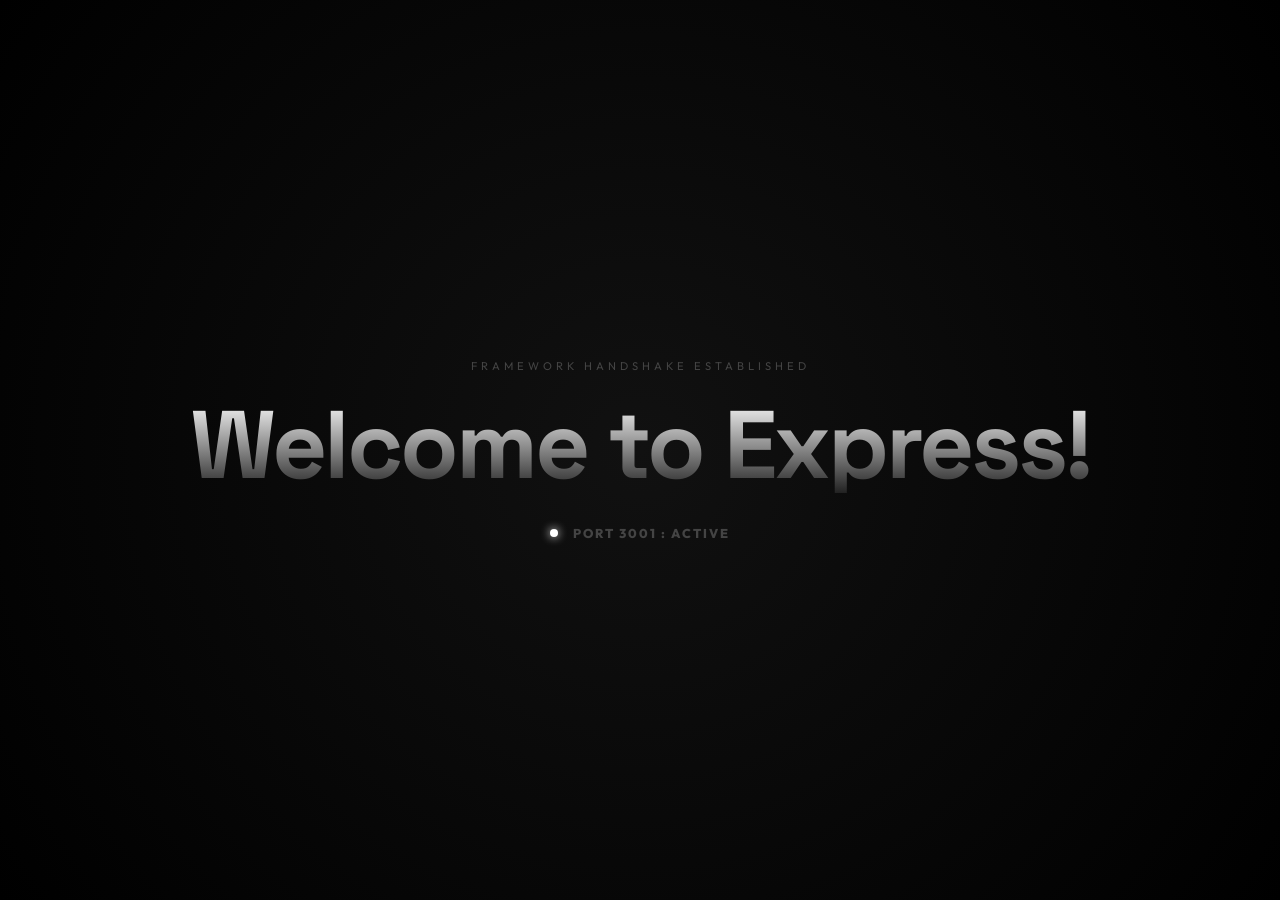
<file: ASSIGNMENT/ Express Assignment/2. Basic Server/public/index.html>
<!DOCTYPE html>
<html lang="en">
<head>
    <meta charset="UTF-8">
    <meta name="viewport" content="width=device-width, initial-scale=1.0">
    <title>Base Layer | Task 2</title>
    <link rel="preconnect" href="https://fonts.googleapis.com">
    <link rel="preconnect" href="https://fonts.gstatic.com" crossorigin>
    <link href="https://fonts.googleapis.com/css2?family=Space+Grotesk:wght@300;700&family=Outfit:wght@400;800&display=swap" rel="stylesheet">
    <style>
        :root {
            --bg: #000;
            --accent: #fff;
            --sub: #444;
        }
        * { margin: 0; padding: 0; box-sizing: border-box; }
        body {
            background-color: var(--bg);
            color: var(--accent);
            font-family: 'Outfit', sans-serif;
            display: flex;
            justify-content: center;
            align-items: center;
            height: 100vh;
            overflow: hidden;
        }
        .canvas {
            position: absolute;
            top: 0; left: 0; width: 100%; height: 100%;
            background: radial-gradient(circle at 50% 50%, #111 0%, #000 100%);
            z-index: -1;
        }
        .content { text-align: center; }
        .badge {
            font-size: 0.7rem;
            letter-spacing: 4px;
            text-transform: uppercase;
            color: var(--sub);
            margin-bottom: 1.5rem;
            animation: fadeIn 2s ease;
        }
        h1 {
            font-family: 'Space Grotesk', sans-serif;
            font-size: 6rem;
            font-weight: 700;
            letter-spacing: -3px;
            line-height: 1;
            margin-bottom: 2rem;
            background: linear-gradient(180deg, #fff 0%, #222 100%);
            -webkit-background-clip: text;
            -webkit-text-fill-color: transparent;
            animation: reveal 1.2s cubic-bezier(0.77, 0, 0.175, 1);
        }
        .status {
            display: flex;
            align-items: center;
            justify-content: center;
            gap: 15px;
            font-size: 0.8rem;
            color: var(--sub);
            letter-spacing: 2px;
            font-weight: 800;
        }
        .dot {
            width: 8px;
            height: 8px;
            background: #fff;
            border-radius: 50%;
            box-shadow: 0 0 10px #fff;
            animation: pulse 2s infinite;
        }
        @keyframes reveal {
            from { opacity: 0; transform: translateY(50px) scale(0.95); }
            to { opacity: 1; transform: translateY(0) scale(1); }
        }
        @keyframes fadeIn { from { opacity: 0; } to { opacity: 1; } }
        @keyframes pulse { 0% { opacity: 0.3; } 50% { opacity: 1; } 100% { opacity: 0.3; } }
    </style>
</head>
<body>
    <div class="canvas"></div>
    <div class="content">
        <div class="badge">Framework Handshake Established</div>
        <h1>Welcome to Express!</h1>
        <div class="status">
            <div class="dot"></div>
            <span>PORT 3001 : ACTIVE</span>
        </div>
    </div>
</body>
</html>
</file>
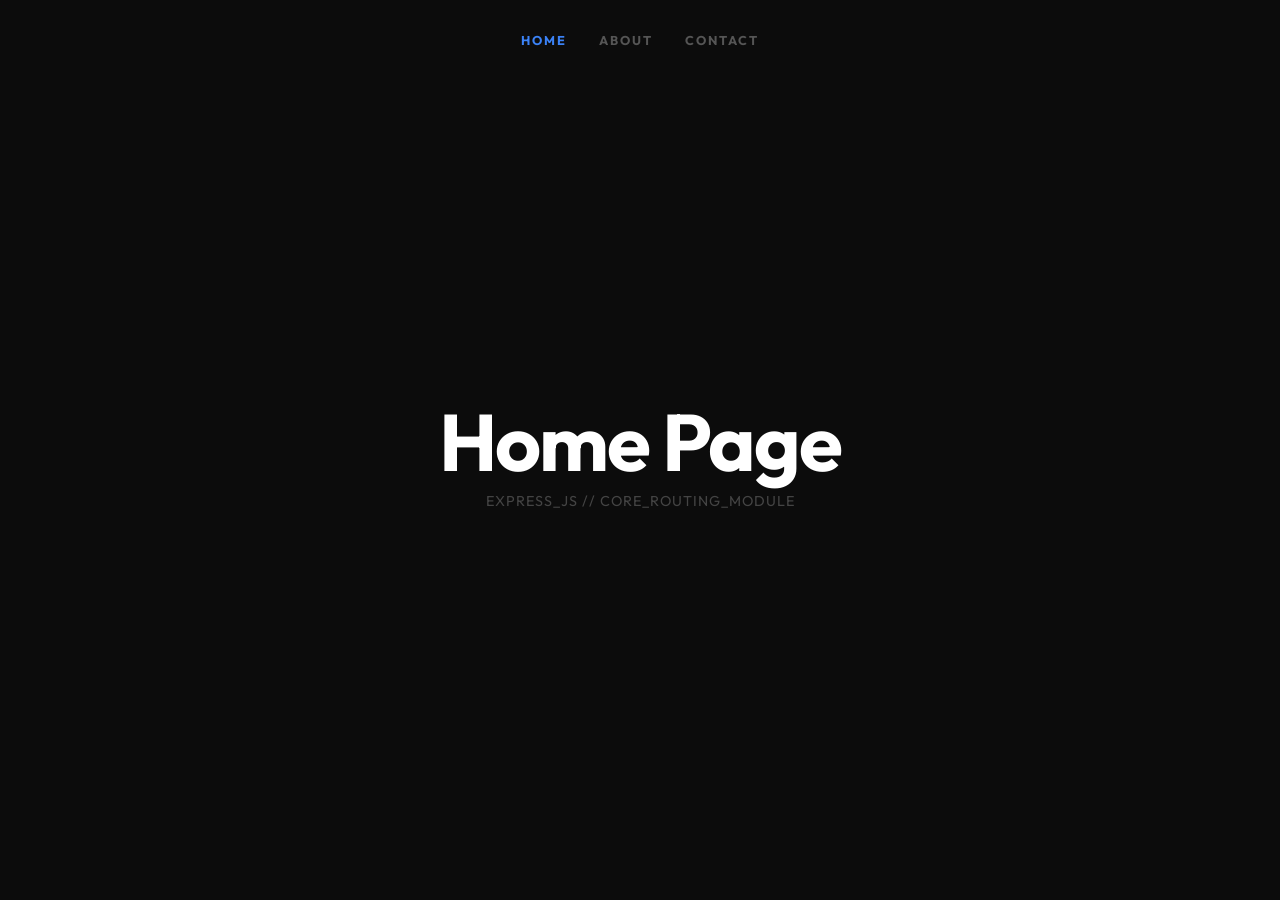
<file: ASSIGNMENT/ Express Assignment/3. Multi-Path Routing/public/index.html>
<!DOCTYPE html>
<html lang="en">
<head>
    <meta charset="UTF-8">
    <meta name="viewport" content="width=device-width, initial-scale=1.0">
    <title>Home | Express Task 3</title>
    <link rel="preconnect" href="https://fonts.googleapis.com">
    <link rel="preconnect" href="https://fonts.gstatic.com" crossorigin>
    <link href="https://fonts.googleapis.com/css2?family=Outfit:wght@300;700&display=swap" rel="stylesheet">
    <style>
        :root { --bg: #0c0c0c; --acc: #3b82f6; }
        * { margin: 0; padding: 0; box-sizing: border-box; }
        body { font-family: 'Outfit', sans-serif; background: var(--bg); color: #fff; height: 100vh; display: flex; justify-content: center; align-items: center; }
        nav { position: fixed; top: 2rem; display: flex; gap: 2rem; }
        nav a { color: #555; text-decoration: none; font-weight: 700; font-size: 0.8rem; letter-spacing: 2px; transition: 0.3s; }
        nav a:hover, nav a.active { color: var(--acc); }
        .content { text-align: center; }
        h1 { font-size: 5rem; letter-spacing: -2px; }
        p { color: #444; font-size: 0.9rem; letter-spacing: 1px; }
    </style>
</head>
<body>
    <nav>
        <a href="/" class="active">HOME</a>
        <a href="/about">ABOUT</a>
        <a href="/contact">CONTACT</a>
    </nav>
    <div class="content">
        <h1>Home Page</h1>
        <p>EXPRESS_JS // CORE_ROUTING_MODULE</p>
    </div>
</body>
</html>
</file>
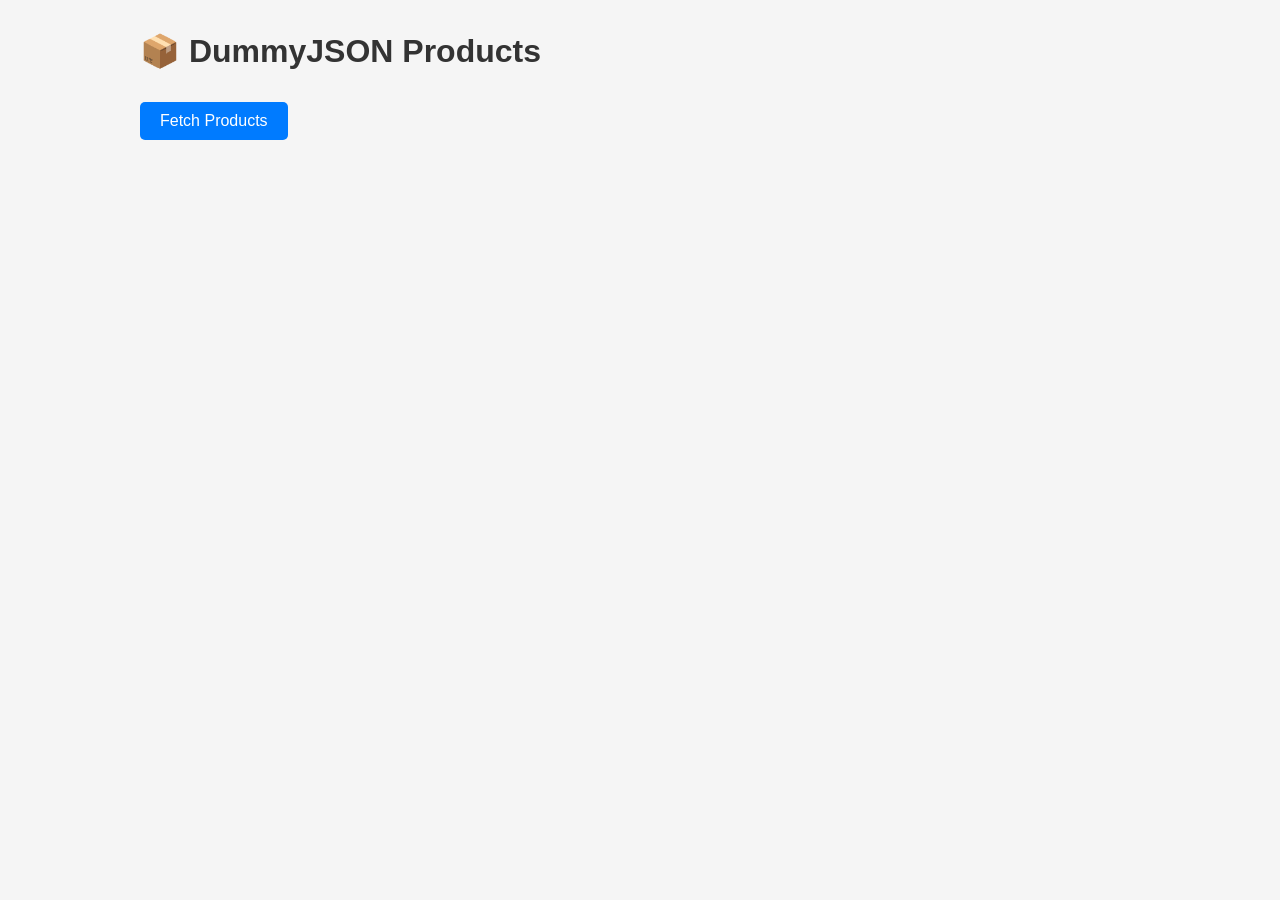
<file: ASSIGNMENT/node.js/node/API/index.html>
<!DOCTYPE html>
<html lang="en">
<head>
    <meta charset="UTF-8">
    <meta name="viewport" content="width=device-width, initial-scale=1.0">
    <title>DummyJSON Products API</title>
    <style>
        * { margin: 0; padding: 0; box-sizing: border-box; }
        body { font-family: Arial, sans-serif; background: #f5f5f5; padding: 2em; }
        .container { max-width: 1000px; margin: 0 auto; }
        h1 { color: #333; margin-bottom: 1em; }
        button { padding: 10px 20px; background: #007bff; color: white; border: none; border-radius: 5px; cursor: pointer; font-size: 16px; }
        button:hover { background: #0056b3; }
        #results { margin-top: 2em; }
        .product { background: white; border: 1px solid #ddd; padding: 1.5em; margin-bottom: 1em; border-radius: 5px; box-shadow: 0 2px 4px rgba(0,0,0,0.1); }
        .product h3 { color: #007bff; margin-bottom: 0.5em; }
        .product p { color: #666; margin: 0.3em 0; }
        .price { font-size: 1.3em; color: #28a745; font-weight: bold; margin-top: 0.5em; }
        .loading { text-align: center; color: #007bff; font-size: 18px; }
        .error { background: #f8d7da; color: #721c24; padding: 1em; border-radius: 5px; margin-top: 1em; }
    </style>
</head>
<body>
    <div class="container">
        <h1>📦 DummyJSON Products</h1>
        <button onclick="fetchProducts()">Fetch Products</button>
        <div id="results"></div>
    </div>
    <script src="script.js"></script>
</body>
</html>
</file>
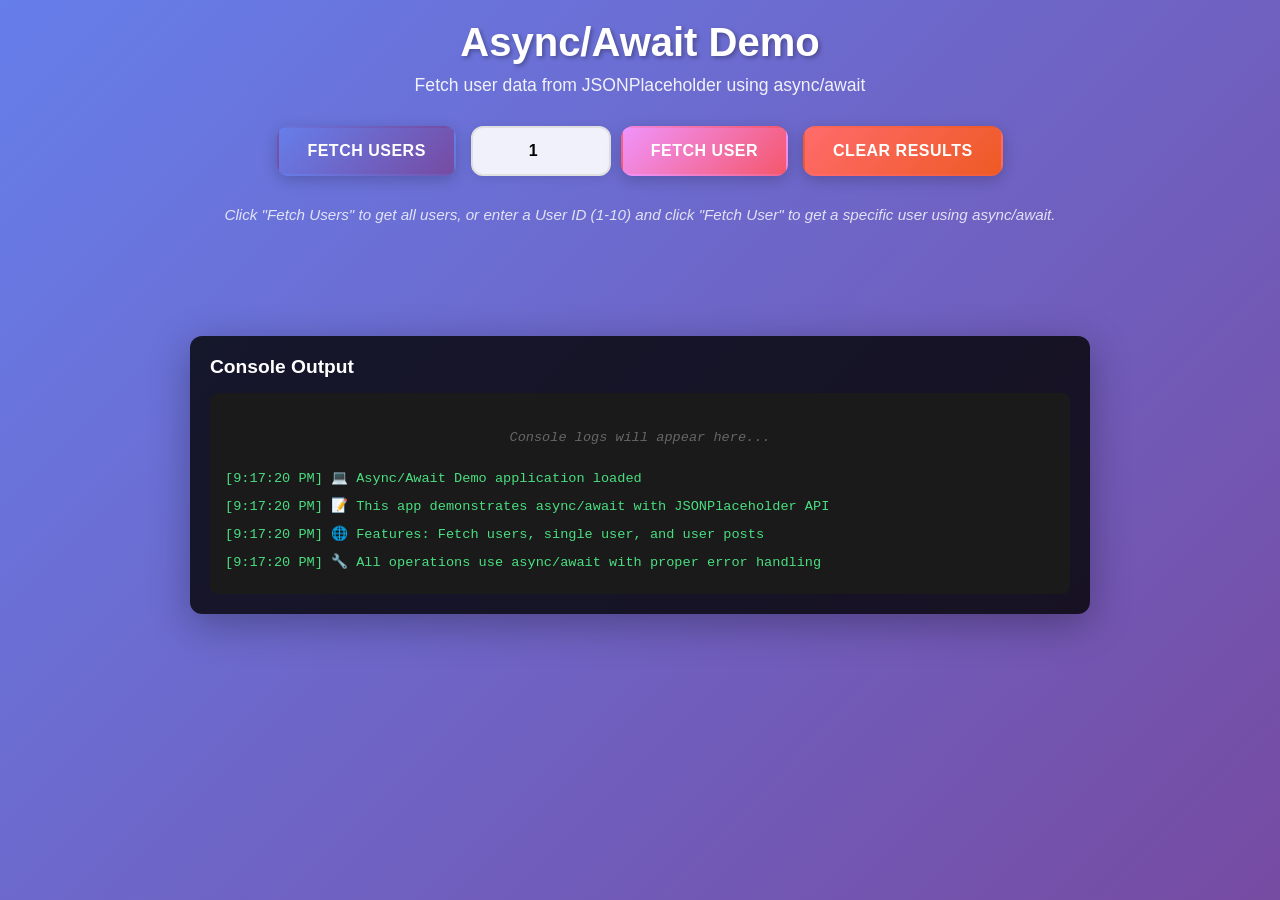
<file: ASSIGNMENT/node.js/node/As-Aw/index.html>
<!DOCTYPE html>
<html lang="en">
<head>
  <meta charset="UTF-8" />
  <meta name="viewport" content="width=device-width, initial-scale=1.0" />
  <title>Async/Await - Fetch User Data</title>
  <link rel="stylesheet" href="style.css" />
</head>
<body>
  <main class="app-shell">
    <h1>Async/Await Demo</h1>
    <p class="subtitle">Fetch user data from JSONPlaceholder using async/await</p>

    <section class="controls">
      <button id="fetchUsersBtn" class="fetch-btn">Fetch Users</button>
      
      <div class="single-user-controls">
        <input 
          id="userIdInput" 
          type="number" 
          placeholder="User ID (1-10)" 
          min="1" 
          max="10" 
          value="1"
          class="user-id-input"
        />
        <button id="fetchSingleUserBtn" class="fetch-btn secondary">Fetch User</button>
      </div>
      
      <button id="clearBtn" class="clear-btn">Clear Results</button>
    </section>

    <section id="response" class="response">
      <p class="hint">Click "Fetch Users" to get all users, or enter a User ID (1-10) and click "Fetch User" to get a specific user using async/await.</p>
    </section>

    <section id="consoleOutput" class="console-output">
      <h3>Console Output</h3>
      <div id="consoleLogs" class="console-logs">
        <p class="console-hint">Console logs will appear here...</p>
      </div>
    </section>
  </main>
  <script src="script.js"></script>
</body>
</html>
</file>
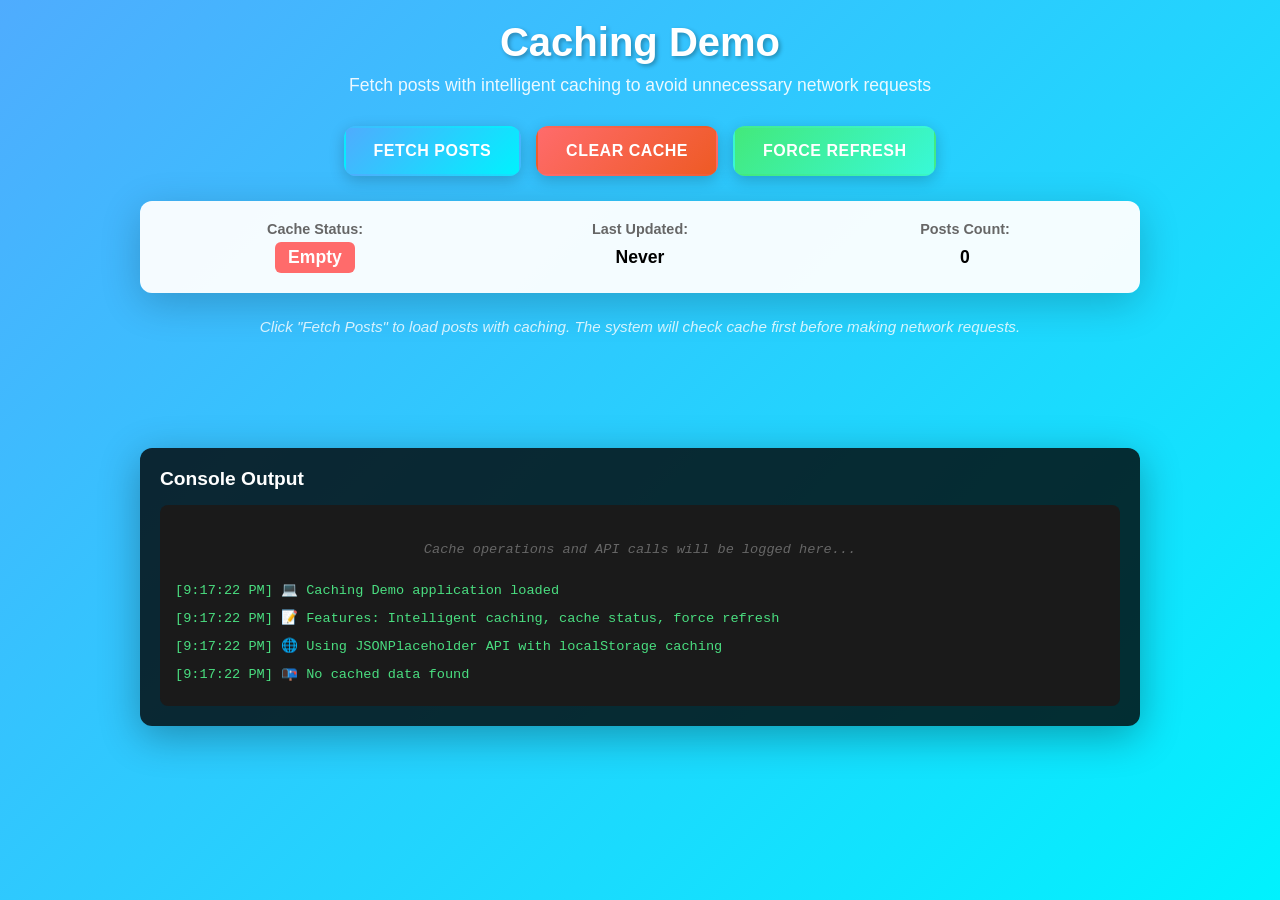
<file: ASSIGNMENT/node.js/node/Caching/index.html>
<!DOCTYPE html>
<html lang="en">
<head>
  <meta charset="UTF-8" />
  <meta name="viewport" content="width=device-width, initial-scale=1.0" />
  <title>Caching Demo - JSONPlaceholder Posts</title>
  <link rel="stylesheet" href="style.css" />
</head>
<body>
  <main class="app-shell">
    <h1>Caching Demo</h1>
    <p class="subtitle">Fetch posts with intelligent caching to avoid unnecessary network requests</p>

    <section class="controls">
      <button id="fetchPostsBtn" class="fetch-btn">Fetch Posts</button>
      <button id="clearCacheBtn" class="clear-btn">Clear Cache</button>
      <button id="forceRefreshBtn" class="refresh-btn">Force Refresh</button>
    </section>

    <section id="cacheStatus" class="cache-status">
      <div class="status-item">
        <span class="status-label">Cache Status:</span>
        <span id="cacheState" class="status-value">Not loaded</span>
      </div>
      <div class="status-item">
        <span class="status-label">Last Updated:</span>
        <span id="lastUpdated" class="status-value">Never</span>
      </div>
      <div class="status-item">
        <span class="status-label">Posts Count:</span>
        <span id="postsCount" class="status-value">0</span>
      </div>
    </section>

    <section id="response" class="response">
      <p class="hint">Click "Fetch Posts" to load posts with caching. The system will check cache first before making network requests.</p>
    </section>

    <section id="consoleOutput" class="console-output">
      <h3>Console Output</h3>
      <div id="consoleLogs" class="console-logs">
        <p class="console-hint">Cache operations and API calls will be logged here...</p>
      </div>
    </section>
  </main>
  <script src="script.js"></script>
</body>
</html>
</file>
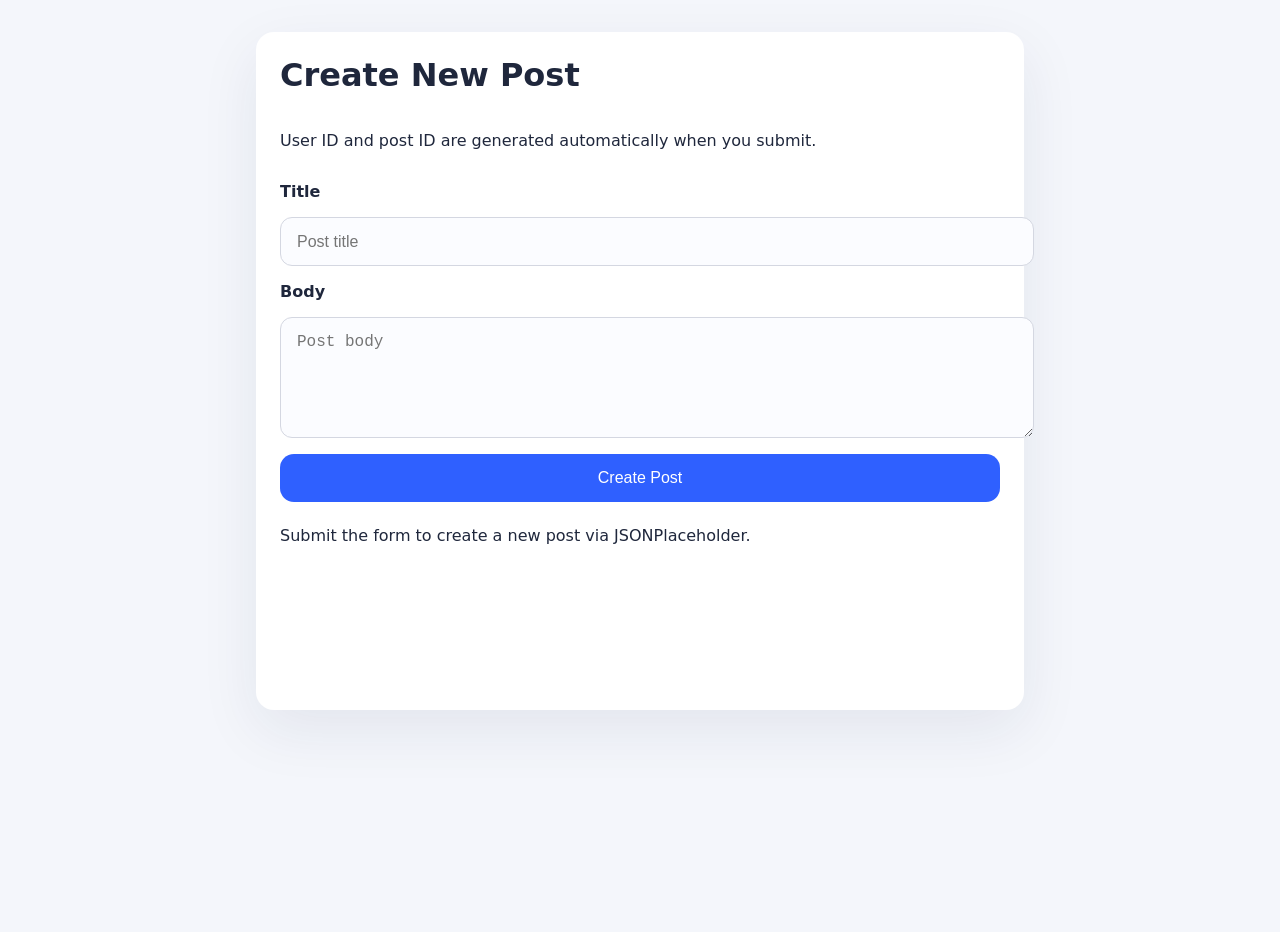
<file: ASSIGNMENT/node.js/node/Create-data/index.html>
<!DOCTYPE html>
<html lang="en">
<head>
  <meta charset="UTF-8" />
  <meta name="viewport" content="width=device-width, initial-scale=1.0" />
  <title>Create New Post</title>
  <link rel="stylesheet" href="style.css" />
</head>
<body>
  <main class="app-shell">
    <h1>Create New Post</h1>
    <form id="postForm" class="post-form">
      <p class="hint">User ID and post ID are generated automatically when you submit.</p>

      <label for="title">Title</label>
      <input id="title" name="title" type="text" placeholder="Post title" required />

      <label for="body">Body</label>
      <textarea id="body" name="body" placeholder="Post body" rows="5" required></textarea>

      <button type="submit">Create Post</button>
    </form>

    <section id="response" class="response">
      <p class="hint">Submit the form to create a new post via JSONPlaceholder.</p>
    </section>
  </main>
  <script src="script.js"></script>
</body>
</html>
</file>
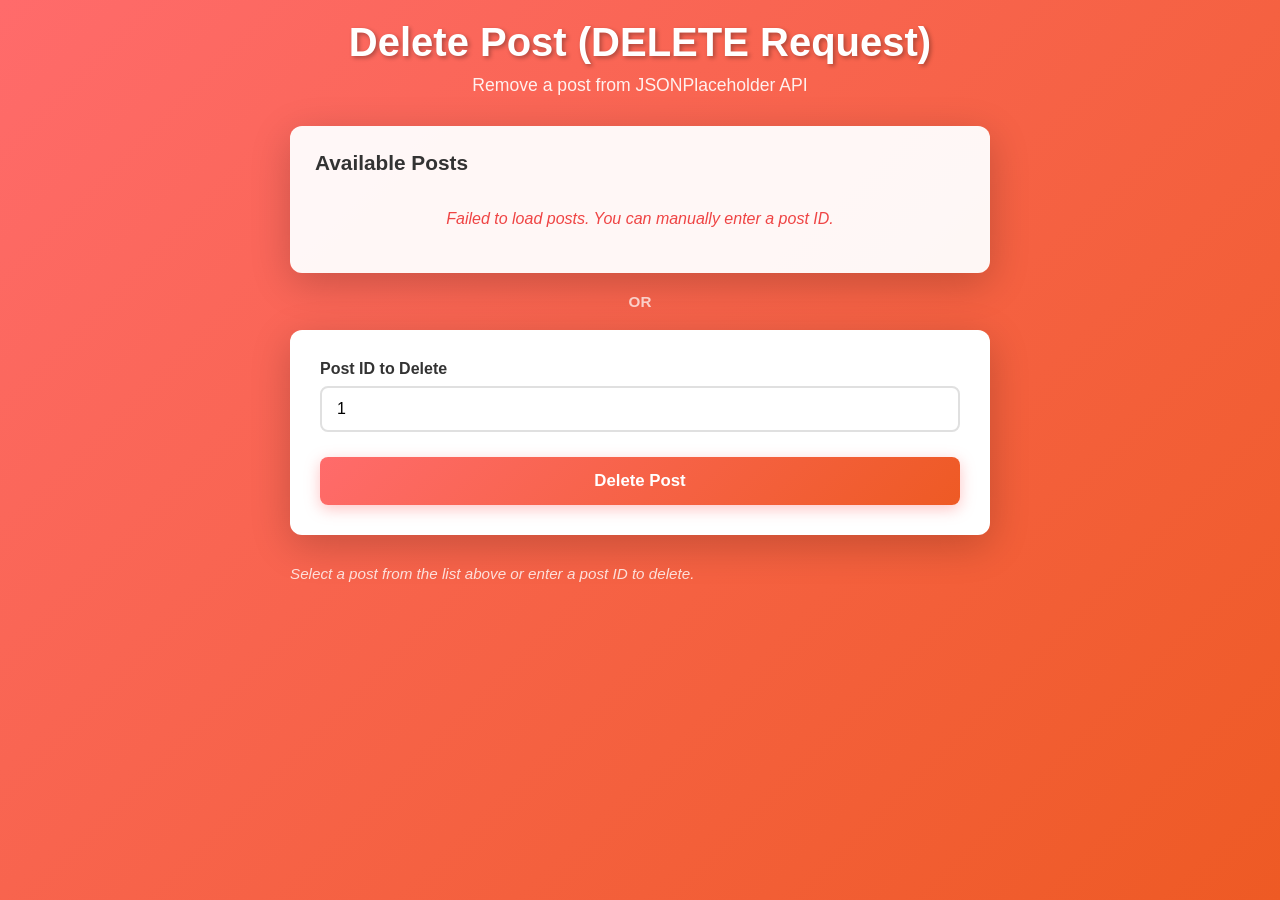
<file: ASSIGNMENT/node.js/node/Delete-data/index.html>
<!DOCTYPE html>
<html lang="en">
<head>
  <meta charset="UTF-8" />
  <meta name="viewport" content="width=device-width, initial-scale=1.0" />
  <title>Delete Post - DELETE Request</title>
  <link rel="stylesheet" href="style.css" />
</head>
<body>
  <main class="app-shell">
    <h1>Delete Post (DELETE Request)</h1>
    <p class="subtitle">Remove a post from JSONPlaceholder API</p>

    <section id="postsListContainer" class="posts-list-container">
      <h2>Available Posts</h2>
      <div id="postsList" class="posts-list">
        <p class="loading-hint">Loading posts...</p>
      </div>
    </section>

    <div class="form-divider">OR</div>

    <form id="deleteForm" class="post-form">
      <label for="postId">Post ID to Delete</label>
      <input
        id="postId"
        name="postId"
        type="number"
        placeholder="Enter post ID (1-100)"
        min="1"
        max="100"
        value="1"
        required
      />

      <button type="submit">Delete Post</button>
    </form>

    <section id="response" class="response">
      <p class="hint">Select a post from the list above or enter a post ID to delete.</p>
    </section>
  </main>
  <script src="script.js"></script>
</body>
</html>
</file>
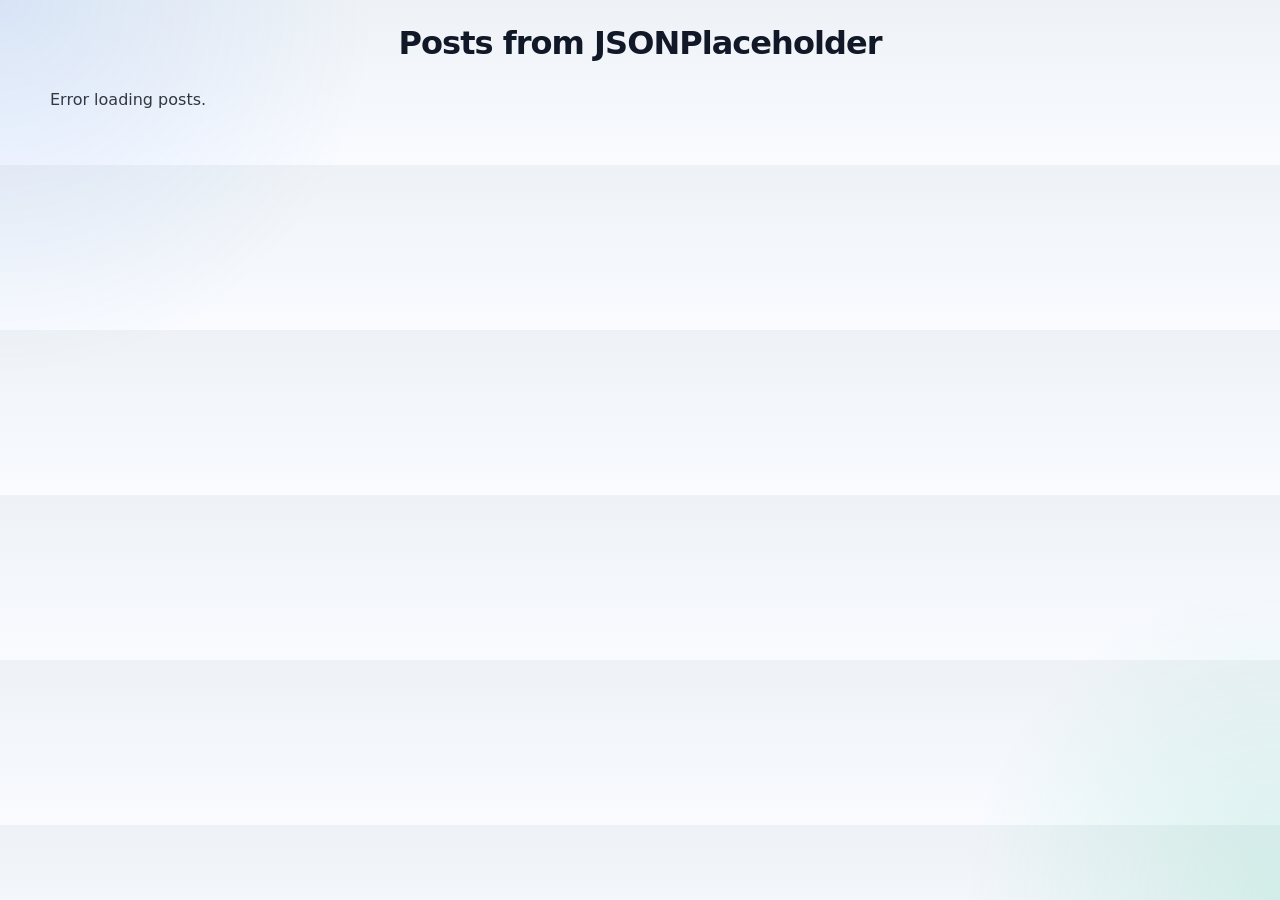
<file: ASSIGNMENT/node.js/node/Display-web/index.html>
<!DOCTYPE html>
<html lang="en">
<head>
    <meta charset="UTF-8">
    <meta name="viewport" content="width=device-width, initial-scale=1.0">
    <title>API Data Display</title>
    <link rel="stylesheet" href="style.css">
</head>
<body>
    <h1>Posts from JSONPlaceholder</h1>
    <div id="posts"></div>

    <script src="script.js"></script>
</body>
</html>
</file>
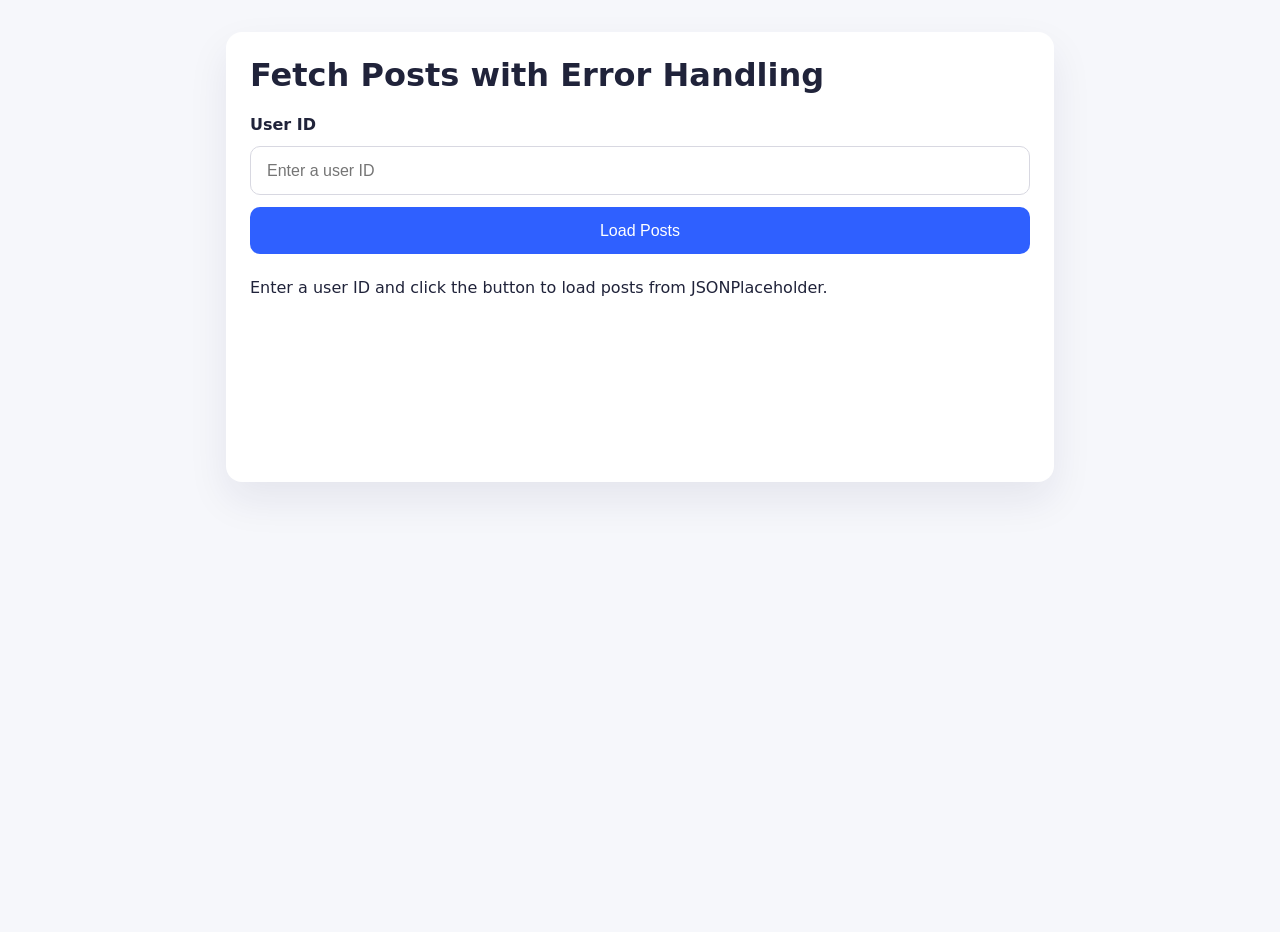
<file: ASSIGNMENT/node.js/node/Error-h/index.html>
<!DOCTYPE html>
<html lang="en">
<head>
  <meta charset="UTF-8" />
  <meta name="viewport" content="width=device-width, initial-scale=1.0" />
  <title>Error Handling Demo</title>
  <link rel="stylesheet" href="style.css" />
</head>
<body>
  <main class="app-shell">
    <h1>Fetch Posts with Error Handling</h1>
    <div class="search-panel">
      <label for="userIdInput">User ID</label>
      <input id="userIdInput" type="number" min="1" placeholder="Enter a user ID" />
      <button id="searchButton">Load Posts</button>
    </div>
    <section id="results" class="results">
      <p class="hint">Enter a user ID and click the button to load posts from JSONPlaceholder.</p>
    </section>
  </main>

  <div id="errorPopup" class="popup-overlay hidden" role="alertdialog" aria-modal="true" aria-labelledby="popupTitle">
    <div class="popup">
      <h2 id="popupTitle">Error</h2>
      <p id="popupMessage"></p>
      <button id="closePopup" class="popup-close">Close</button>
    </div>
  </div>

  <script src="script.js"></script>
</body>
</html>
</file>
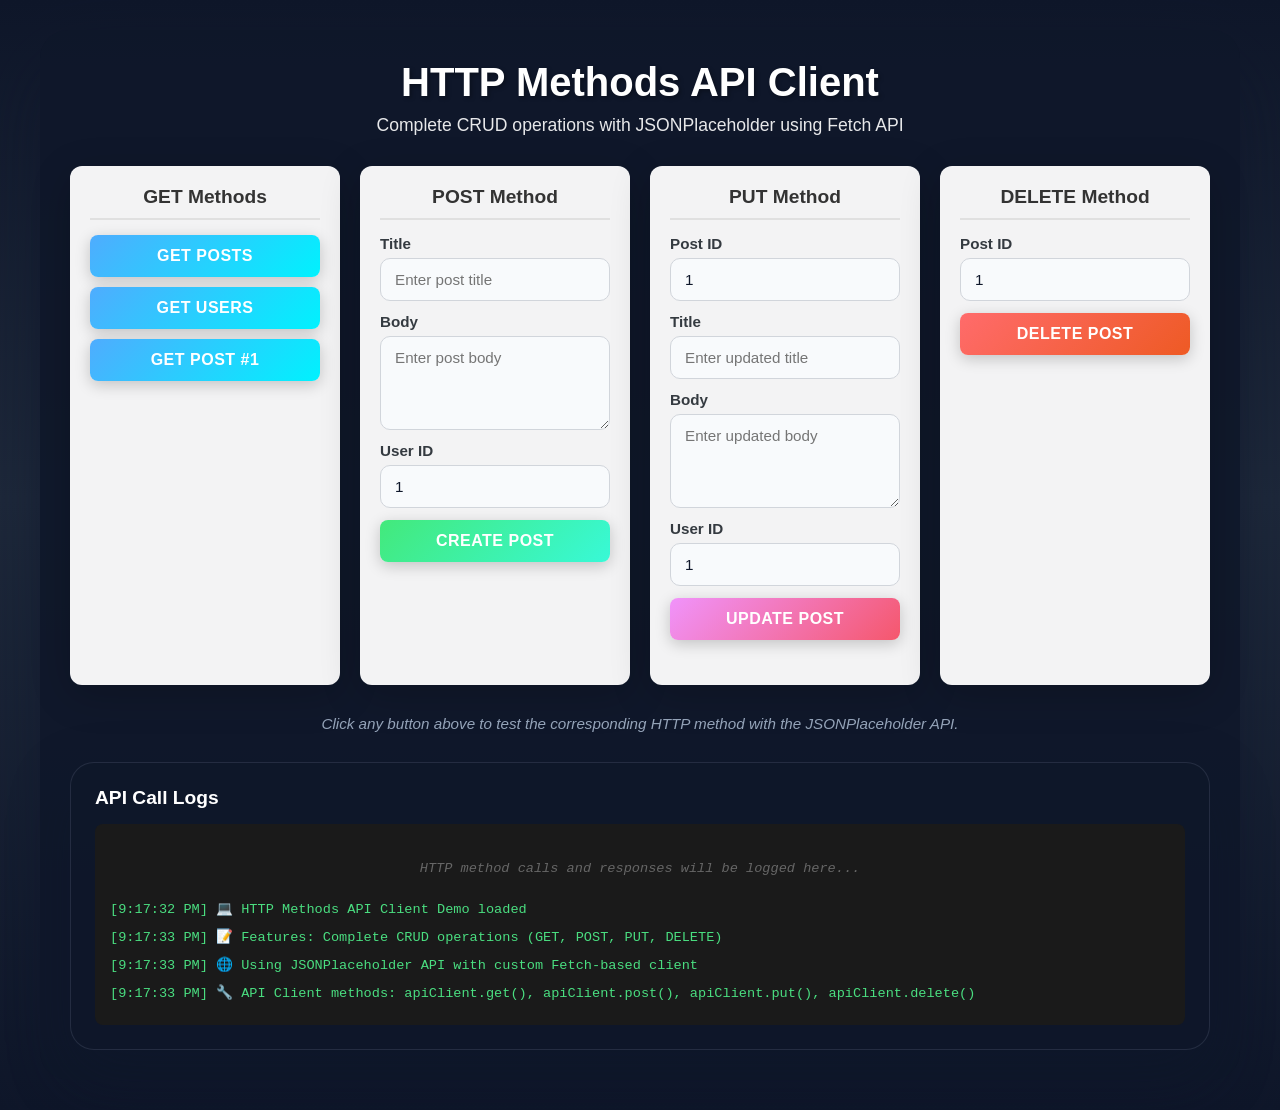
<file: ASSIGNMENT/node.js/node/GPPD/index.html>
<!DOCTYPE html>
<html lang="en">
<head>
  <meta charset="UTF-8" />
  <meta name="viewport" content="width=device-width, initial-scale=1.0" />
  <title>HTTP Methods Demo - GET, POST, PUT, DELETE</title>
  <link rel="stylesheet" href="style.css" />
</head>
<body>
  <main class="app-shell">
    <h1>HTTP Methods API Client</h1>
    <p class="subtitle">Complete CRUD operations with JSONPlaceholder using Fetch API</p>

    <section class="method-controls">
      <div class="method-group">
        <h3>GET Methods</h3>
        <button id="getPostsBtn" class="method-btn get">GET Posts</button>
        <button id="getUsersBtn" class="method-btn get">GET Users</button>
        <button id="getSinglePostBtn" class="method-btn get">GET Post #1</button>
      </div>

      <div class="method-group">
        <h3>POST Method</h3>
        <div class="post-form">
          <label class="input-group">
            <span>Title</span>
            <input id="postTitleInput" type="text" placeholder="Enter post title" />
          </label>
          <label class="input-group">
            <span>Body</span>
            <textarea id="postBodyInput" rows="4" placeholder="Enter post body"></textarea>
          </label>
          <label class="input-group">
            <span>User ID</span>
            <input id="postUserIdInput" type="number" min="1" value="1" />
          </label>
          <button id="createPostBtn" class="method-btn post">CREATE Post</button>
        </div>
      </div>

      <div class="method-group">
        <h3>PUT Method</h3>
        <div class="action-form">
          <label class="input-group">
            <span>Post ID</span>
            <input id="updatePostIdInput" type="number" min="1" value="1" />
          </label>
          <label class="input-group">
            <span>Title</span>
            <input id="updatePostTitleInput" type="text" placeholder="Enter updated title" />
          </label>
          <label class="input-group">
            <span>Body</span>
            <textarea id="updatePostBodyInput" rows="4" placeholder="Enter updated body"></textarea>
          </label>
          <label class="input-group">
            <span>User ID</span>
            <input id="updatePostUserIdInput" type="number" min="1" value="1" />
          </label>
          <button id="updatePostBtn" class="method-btn put">UPDATE Post</button>
        </div>
      </div>

      <div class="method-group">
        <h3>DELETE Method</h3>
        <div class="action-form">
          <label class="input-group">
            <span>Post ID</span>
            <input id="deletePostIdInput" type="number" min="1" value="1" />
          </label>
          <button id="deletePostBtn" class="method-btn delete">DELETE Post</button>
        </div>
      </div>
    </section>

    <section id="response" class="response">
      <p class="hint">Click any button above to test the corresponding HTTP method with the JSONPlaceholder API.</p>
    </section>

    <section id="consoleOutput" class="console-output">
      <h3>API Call Logs</h3>
      <div id="consoleLogs" class="console-logs">
        <p class="console-hint">HTTP method calls and responses will be logged here...</p>
      </div>
    </section>
  </main>
  <script src="script.js"></script>
</body>
</html>
</file>
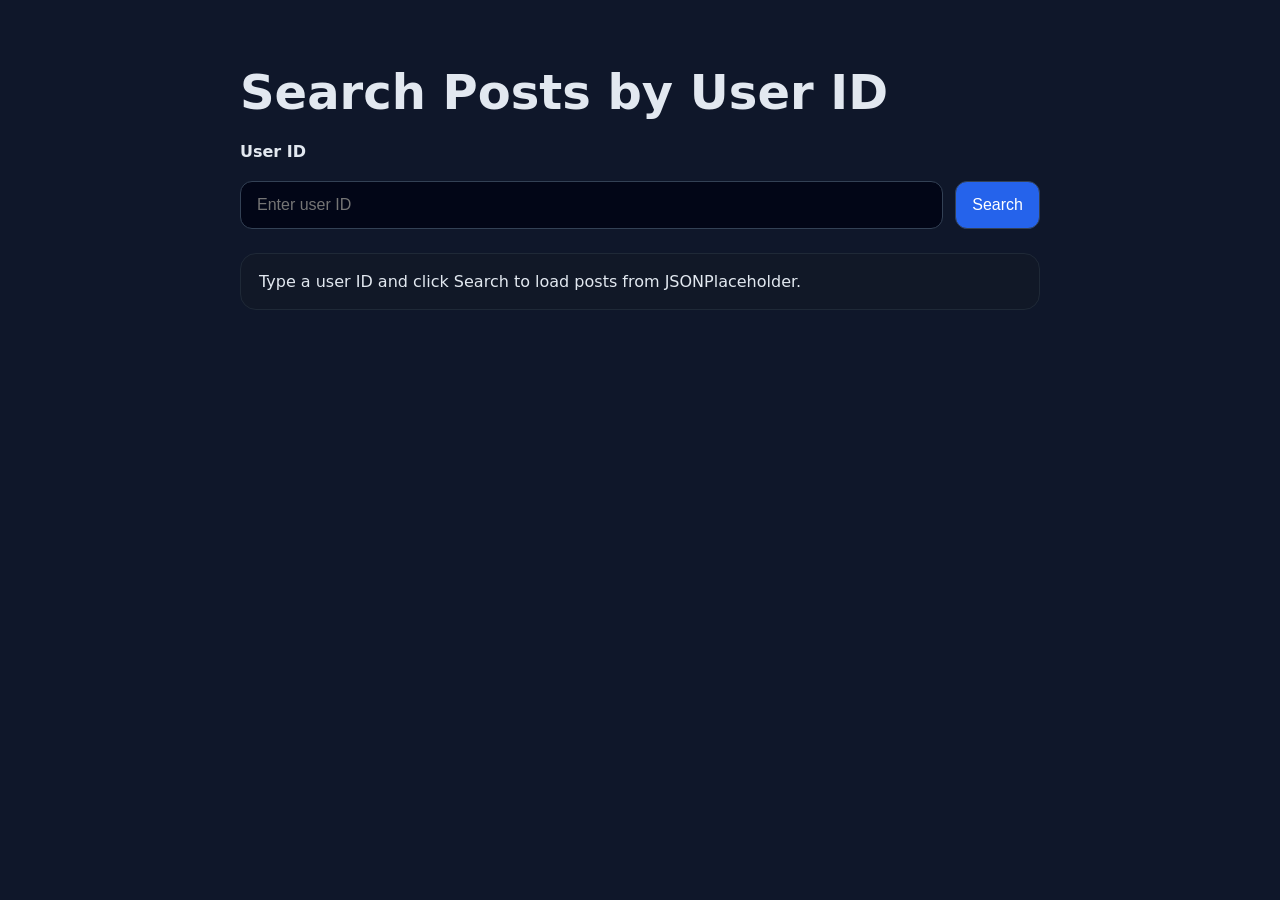
<file: ASSIGNMENT/node.js/node/Search-web/index.html>
<!DOCTYPE html>
<html lang="en">
<head>
  <meta charset="UTF-8" />
  <meta name="viewport" content="width=device-width, initial-scale=1.0" />
  <title>Search Posts by User ID</title>
  <link rel="stylesheet" href="style.css" />
</head>
<body>
  <main class="app-shell">
    <h1>Search Posts by User ID</h1>
    <div class="search-panel">
      <label for="userIdInput">User ID</label>
      <input id="userIdInput" type="number" min="1" placeholder="Enter user ID" />
      <button id="searchButton">Search</button>
    </div>
    <section id="results" class="results">
      <p class="hint">Type a user ID and click Search to load posts from JSONPlaceholder.</p>
    </section>
  </main>
  <script src="script.js"></script>
</body>
</html>
</file>
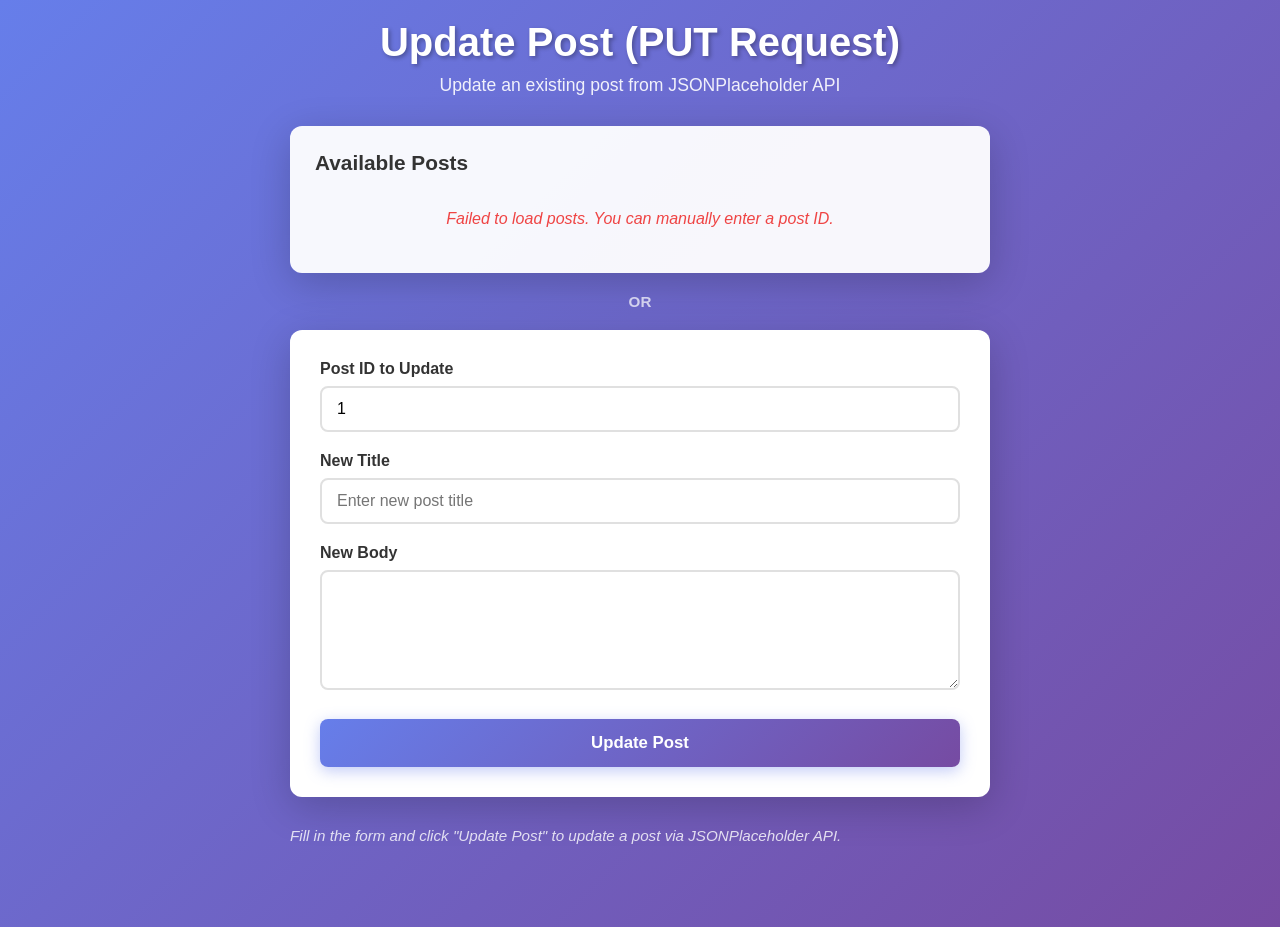
<file: ASSIGNMENT/node.js/node/Update-data/index.html>
<!DOCTYPE html>
<html lang="en">
<head>
  <meta charset="UTF-8" />
  <meta name="viewport" content="width=device-width, initial-scale=1.0" />
  <title>Update Post - PUT Request</title>
  <link rel="stylesheet" href="style.css" />
</head>
<body>
  <main class="app-shell">
    <h1>Update Post (PUT Request)</h1>
    <p class="subtitle">Update an existing post from JSONPlaceholder API</p>
    
    <section id="postsListContainer" class="posts-list-container">
      <h2>Available Posts</h2>
      <div id="postsList" class="posts-list">
        <p class="loading-hint">Loading posts...</p>
      </div>
    </section>

    <div class="form-divider">OR</div>

    <form id="updateForm" class="post-form">
      <label for="postId">Post ID to Update</label>
      <input 
        id="postId" 
        name="postId" 
        type="number" 
        placeholder="Enter post ID (1-100)" 
        min="1" 
        max="100"
        value="1"
        required 
      />

      <label for="title">New Title</label>
      <input 
        id="title" 
        name="title" 
        type="text" 
        placeholder="Enter new post title" 
        required 
      />

      <label for="body">New Body</label>
      <textarea 
        id="body" 
        name="body" 
        placeholder="Enter new post body" 
        rows="5" 
        required>
      </textarea>

      <button type="submit">Update Post</button>
    </form>

    <section id="response" class="response">
      <p class="hint">Fill in the form and click "Update Post" to update a post via JSONPlaceholder API.</p>
    </section>
  </main>
  <script src="script.js"></script>
</body>
</html>
</file>
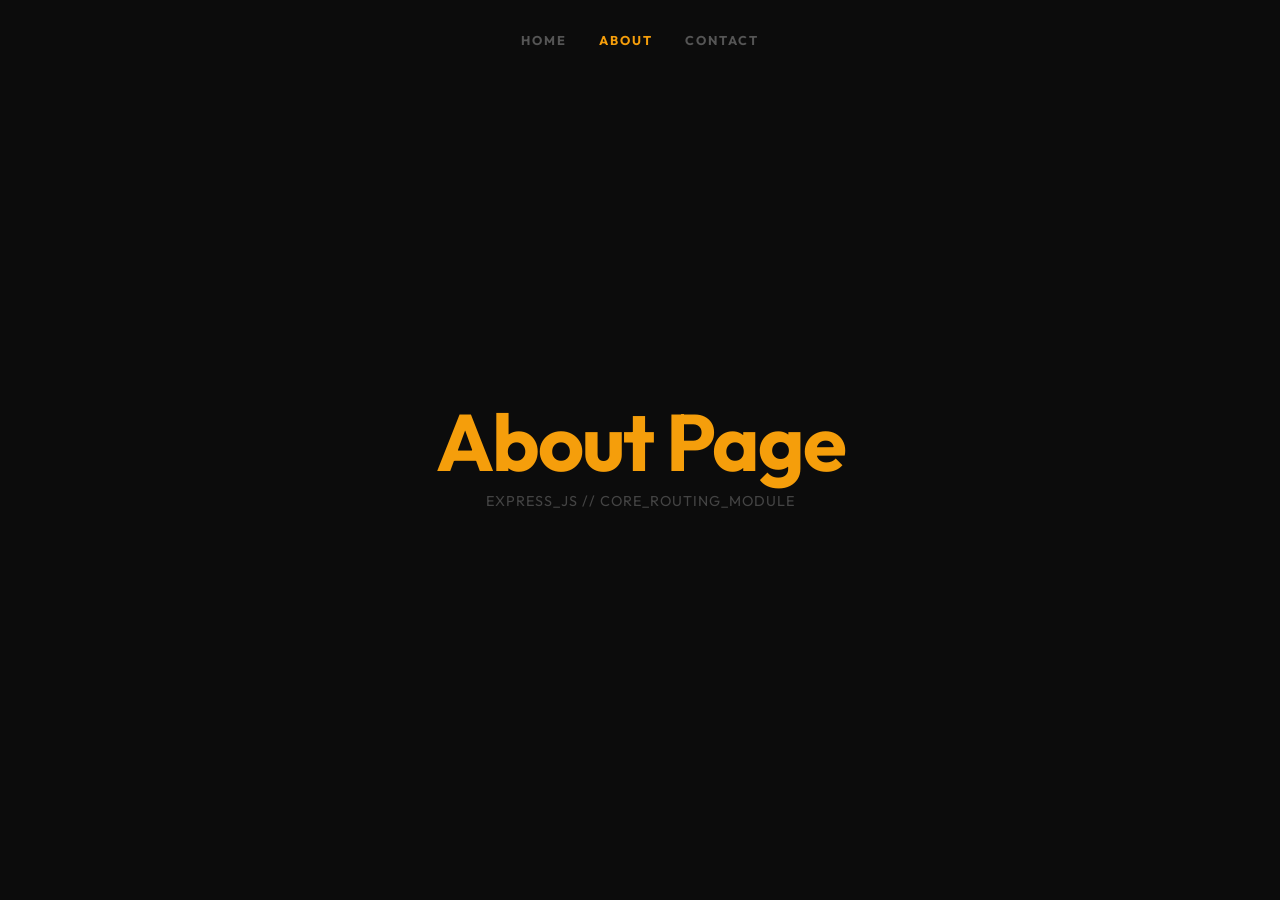
<file: ASSIGNMENT/ Express Assignment/3. Multi-Path Routing/public/about.html>
<!DOCTYPE html>
<html lang="en">
<head>
    <meta charset="UTF-8">
    <meta name="viewport" content="width=device-width, initial-scale=1.0">
    <title>About | Express Task 3</title>
    <link rel="preconnect" href="https://fonts.googleapis.com">
    <link rel="preconnect" href="https://fonts.gstatic.com" crossorigin>
    <link href="https://fonts.googleapis.com/css2?family=Outfit:wght@300;700&display=swap" rel="stylesheet">
    <style>
        :root { --bg: #0c0c0c; --acc: #f59e0b; }
        * { margin: 0; padding: 0; box-sizing: border-box; }
        body { font-family: 'Outfit', sans-serif; background: var(--bg); color: #fff; height: 100vh; display: flex; justify-content: center; align-items: center; }
        nav { position: fixed; top: 2rem; display: flex; gap: 2rem; }
        nav a { color: #555; text-decoration: none; font-weight: 700; font-size: 0.8rem; letter-spacing: 2px; transition: 0.3s; }
        nav a:hover, nav a.active { color: var(--acc); }
        .content { text-align: center; }
        h1 { font-size: 5rem; letter-spacing: -2px; color: var(--acc); }
        p { color: #444; font-size: 0.9rem; letter-spacing: 1px; }
    </style>
</head>
<body>
    <nav>
        <a href="/">HOME</a>
        <a href="/about" class="active">ABOUT</a>
        <a href="/contact">CONTACT</a>
    </nav>
    <div class="content">
        <h1>About Page</h1>
        <p>EXPRESS_JS // CORE_ROUTING_MODULE</p>
    </div>
</body>
</html>
</file>
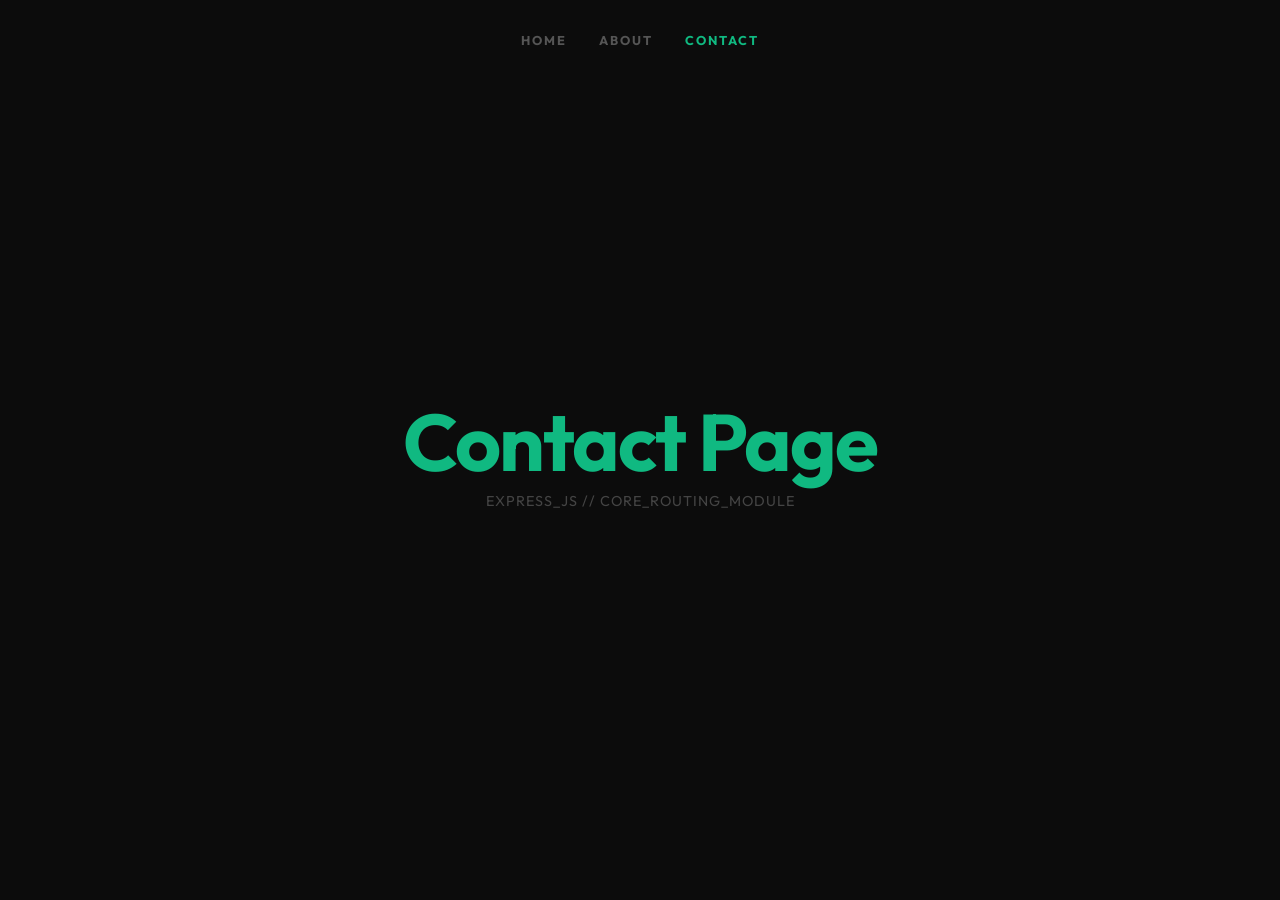
<file: ASSIGNMENT/ Express Assignment/3. Multi-Path Routing/public/contact.html>
<!DOCTYPE html>
<html lang="en">
<head>
    <meta charset="UTF-8">
    <meta name="viewport" content="width=device-width, initial-scale=1.0">
    <title>Contact | Express Task 3</title>
    <link rel="preconnect" href="https://fonts.googleapis.com">
    <link rel="preconnect" href="https://fonts.gstatic.com" crossorigin>
    <link href="https://fonts.googleapis.com/css2?family=Outfit:wght@300;700&display=swap" rel="stylesheet">
    <style>
        :root { --bg: #0c0c0c; --acc: #10b981; }
        * { margin: 0; padding: 0; box-sizing: border-box; }
        body { font-family: 'Outfit', sans-serif; background: var(--bg); color: #fff; height: 100vh; display: flex; justify-content: center; align-items: center; }
        nav { position: fixed; top: 2rem; display: flex; gap: 2rem; }
        nav a { color: #555; text-decoration: none; font-weight: 700; font-size: 0.8rem; letter-spacing: 2px; transition: 0.3s; }
        nav a:hover, nav a.active { color: var(--acc); }
        .content { text-align: center; }
        h1 { font-size: 5rem; letter-spacing: -2px; color: var(--acc); }
        p { color: #444; font-size: 0.9rem; letter-spacing: 1px; }
    </style>
</head>
<body>
    <nav>
        <a href="/">HOME</a>
        <a href="/about">ABOUT</a>
        <a href="/contact" class="active">CONTACT</a>
    </nav>
    <div class="content">
        <h1>Contact Page</h1>
        <p>EXPRESS_JS // CORE_ROUTING_MODULE</p>
    </div>
</body>
</html>
</file>
<file: ASSIGNMENT/node.js/node/As-Aw/style.css>
* {
  margin: 0;
  padding: 0;
  box-sizing: border-box;
}

body {
  font-family: 'Segoe UI', Tahoma, Geneva, Verdana, sans-serif;
  background: linear-gradient(135deg, #667eea 0%, #764ba2 100%);
  min-height: 100vh;
  padding: 20px;
}

.app-shell {
  max-width: 900px;
  margin: 0 auto;
}

h1 {
  color: white;
  text-align: center;
  margin-bottom: 10px;
  font-size: 2.5rem;
  text-shadow: 2px 2px 4px rgba(0, 0, 0, 0.3);
}

.subtitle {
  color: rgba(255, 255, 255, 0.9);
  text-align: center;
  margin-bottom: 30px;
  font-size: 1.1rem;
}

.controls {
  display: flex;
  gap: 15px;
  justify-content: center;
  margin-bottom: 30px;
  flex-wrap: wrap;
  align-items: center;
}

.single-user-controls {
  display: flex;
  gap: 10px;
  align-items: center;
}

.user-id-input {
  padding: 14px 18px;
  border: 2px solid #e0e0e0;
  border-radius: 12px;
  font-size: 1rem;
  font-family: inherit;
  font-weight: 600;
  width: 140px;
  text-align: center;
  transition: all 0.3s cubic-bezier(0.4, 0, 0.2, 1);
  background: rgba(255, 255, 255, 0.9);
  box-shadow: 0 2px 10px rgba(0, 0, 0, 0.1);
}

.user-id-input:focus {
  outline: none;
  border-color: #f5576c;
  box-shadow: 0 4px 20px rgba(245, 87, 108, 0.2), 0 0 0 3px rgba(245, 87, 108, 0.1);
  transform: scale(1.02);
  background: white;
}

.user-id-input:hover {
  border-color: #f5576c;
  box-shadow: 0 4px 15px rgba(245, 87, 108, 0.15);
}

.fetch-btn, .clear-btn {
  padding: 14px 28px;
  border: none;
  border-radius: 12px;
  font-size: 1rem;
  font-weight: 600;
  cursor: pointer;
  transition: all 0.3s cubic-bezier(0.4, 0, 0.2, 1);
  box-shadow: 0 4px 15px rgba(0, 0, 0, 0.2);
  position: relative;
  overflow: hidden;
  text-transform: uppercase;
  letter-spacing: 0.5px;
  font-family: inherit;
}

.fetch-btn::before, .clear-btn::before {
  content: '';
  position: absolute;
  top: 0;
  left: -100%;
  width: 100%;
  height: 100%;
  background: linear-gradient(90deg, transparent, rgba(255, 255, 255, 0.2), transparent);
  transition: left 0.5s;
}

.fetch-btn:hover::before, .clear-btn:hover::before {
  left: 100%;
}

.fetch-btn {
  background: linear-gradient(135deg, #667eea 0%, #764ba2 100%);
  color: white;
  border: 2px solid transparent;
}

.fetch-btn:hover {
  transform: translateY(-3px) scale(1.02);
  box-shadow: 0 8px 25px rgba(102, 126, 234, 0.4);
  background: linear-gradient(135deg, #5a6fd8 0%, #6a4190 100%);
}

.fetch-btn:active {
  transform: translateY(-1px) scale(0.98);
  box-shadow: 0 2px 10px rgba(102, 126, 234, 0.3);
}

.fetch-btn.secondary {
  background: linear-gradient(135deg, #f093fb 0%, #f5576c 100%);
  border: 2px solid transparent;
}

.fetch-btn.secondary:hover {
  background: linear-gradient(135deg, #e07ef0 0%, #e74b5f 100%);
  box-shadow: 0 8px 25px rgba(245, 87, 108, 0.4);
}

.clear-btn {
  background: linear-gradient(135deg, #ff6b6b 0%, #ee5a24 100%);
  color: white;
  border: 2px solid transparent;
}

.clear-btn:hover {
  transform: translateY(-3px) scale(1.02);
  box-shadow: 0 8px 25px rgba(255, 107, 107, 0.4);
  background: linear-gradient(135deg, #ff5a5a 0%, #e54f1f 100%);
}

.clear-btn:active {
  transform: translateY(-1px) scale(0.98);
  box-shadow: 0 2px 10px rgba(255, 107, 107, 0.3);
}

.fetch-btn:focus, .clear-btn:focus {
  outline: none;
  box-shadow: 0 4px 15px rgba(0, 0, 0, 0.2), 0 0 0 3px rgba(102, 126, 234, 0.3);
}

.clear-btn:focus {
  box-shadow: 0 4px 15px rgba(0, 0, 0, 0.2), 0 0 0 3px rgba(255, 107, 107, 0.3);
}

.response {
  min-height: 100px;
  margin-bottom: 30px;
}

.hint {
  color: rgba(255, 255, 255, 0.8);
  font-style: italic;
  font-size: 0.95rem;
  text-align: center;
}

.status-message {
  padding: 15px 20px;
  border-radius: 8px;
  font-size: 1rem;
  text-align: center;
  animation: slideIn 0.3s ease;
}

.status-message.info {
  background: rgba(255, 255, 255, 0.1);
  color: white;
  border: 1px solid rgba(255, 255, 255, 0.3);
}

.status-message.loading {
  background: rgba(52, 211, 153, 0.2);
  color: #4ade80;
  border: 1px solid rgba(52, 211, 153, 0.5);
}

.status-message.error {
  background: rgba(239, 68, 68, 0.2);
  color: #fca5a5;
  border: 1px solid rgba(239, 68, 68, 0.5);
}

.users-result, .user-result, .posts-result {
  background: white;
  border-radius: 12px;
  padding: 25px;
  box-shadow: 0 10px 40px rgba(0, 0, 0, 0.2);
  animation: slideIn 0.3s ease;
}

.users-result h3, .user-result h3, .posts-result h3 {
  color: #333;
  font-size: 1.4rem;
  margin-bottom: 20px;
  text-align: center;
}

.users-grid {
  display: grid;
  grid-template-columns: repeat(auto-fit, minmax(300px, 1fr));
  gap: 15px;
}

.user-card {
  background: #f9f9f9;
  border: 2px solid #e0e0e0;
  border-radius: 8px;
  padding: 15px;
  cursor: pointer;
  transition: all 0.3s ease;
}

.user-card:hover {
  border-color: #667eea;
  box-shadow: 0 4px 12px rgba(102, 126, 234, 0.2);
  transform: translateY(-2px);
}

.user-card.detailed {
  background: white;
  border: 2px solid #667eea;
  cursor: default;
}

.user-card.detailed:hover {
  transform: none;
  box-shadow: 0 4px 12px rgba(102, 126, 234, 0.3);
}

.user-header {
  display: flex;
  justify-content: space-between;
  align-items: center;
  margin-bottom: 12px;
  padding-bottom: 8px;
  border-bottom: 1px solid #e0e0e0;
}

.user-id {
  background: #667eea;
  color: white;
  padding: 4px 8px;
  border-radius: 4px;
  font-size: 0.8rem;
  font-weight: 600;
}

.user-name {
  font-weight: 600;
  color: #333;
  font-size: 1.1rem;
}

.user-details p {
  margin-bottom: 8px;
  color: #666;
  line-height: 1.4;
}

.user-details a {
  color: #667eea;
  text-decoration: none;
}

.user-details a:hover {
  text-decoration: underline;
}

.user-address, .user-company {
  margin-top: 12px;
  padding: 10px;
  background: #f5f5f5;
  border-radius: 6px;
  font-size: 0.9rem;
}

.user-address em, .user-company em, .user-company small {
  color: #999;
  font-style: normal;
}

.posts-list {
  display: grid;
  gap: 12px;
}

.post-item {
  background: #f9f9f9;
  border: 1px solid #e0e0e0;
  border-radius: 8px;
  padding: 15px;
}

.post-header {
  display: flex;
  justify-content: space-between;
  align-items: center;
  margin-bottom: 10px;
  padding-bottom: 8px;
  border-bottom: 1px solid #e0e0e0;
}

.post-id {
  background: #764ba2;
  color: white;
  padding: 3px 6px;
  border-radius: 3px;
  font-size: 0.75rem;
  font-weight: 600;
}

.post-title {
  font-weight: 600;
  color: #333;
  font-size: 0.95rem;
  flex: 1;
  margin-left: 10px;
}

.post-body {
  color: #666;
  line-height: 1.5;
  font-size: 0.9rem;
}

.console-output {
  background: rgba(0, 0, 0, 0.8);
  border-radius: 12px;
  padding: 20px;
  box-shadow: 0 10px 40px rgba(0, 0, 0, 0.3);
}

.console-output h3 {
  color: white;
  font-size: 1.2rem;
  margin-bottom: 15px;
}

.console-logs {
  background: #1a1a1a;
  border-radius: 8px;
  padding: 15px;
  max-height: 300px;
  overflow-y: auto;
  font-family: 'Courier New', monospace;
  font-size: 0.85rem;
  line-height: 1.4;
}

.console-entry {
  margin-bottom: 5px;
  padding: 2px 0;
  white-space: pre-wrap;
  word-wrap: break-word;
}

.console-entry.log {
  color: #4ade80;
}

.console-entry.error {
  color: #fca5a5;
}

.console-entry.warn {
  color: #fbbf24;
}

.console-hint {
  color: #666;
  font-style: italic;
  text-align: center;
  margin: 20px 0;
}

@keyframes slideIn {
  from {
    opacity: 0;
    transform: translateY(-10px);
  }
  to {
    opacity: 1;
    transform: translateY(0);
  }
}

@media (max-width: 600px) {
  h1 {
    font-size: 2rem;
  }

  .controls {
    flex-direction: column;
    align-items: center;
    gap: 20px;
  }

  .single-user-controls {
    flex-direction: column;
    gap: 12px;
  }

  .user-id-input {
    width: 200px;
  }

  .fetch-btn, .clear-btn {
    width: 200px;
  }

  .users-grid {
    grid-template-columns: 1fr;
  }

  .users-result, .user-result, .posts-result {
    padding: 20px;
  }

  .console-logs {
    max-height: 200px;
    font-size: 0.8rem;
  }
}
</file>
<file: ASSIGNMENT/node.js/node/Caching/style.css>
* {
  margin: 0;
  padding: 0;
  box-sizing: border-box;
}

body {
  font-family: 'Segoe UI', Tahoma, Geneva, Verdana, sans-serif;
  background: linear-gradient(135deg, #4facfe 0%, #00f2fe 100%);
  min-height: 100vh;
  padding: 20px;
}

.app-shell {
  max-width: 1000px;
  margin: 0 auto;
}

h1 {
  color: white;
  text-align: center;
  margin-bottom: 10px;
  font-size: 2.5rem;
  text-shadow: 2px 2px 4px rgba(0, 0, 0, 0.3);
}

.subtitle {
  color: rgba(255, 255, 255, 0.9);
  text-align: center;
  margin-bottom: 30px;
  font-size: 1.1rem;
}

.controls {
  display: flex;
  gap: 15px;
  justify-content: center;
  margin-bottom: 25px;
  flex-wrap: wrap;
}

.fetch-btn, .clear-btn, .refresh-btn {
  padding: 14px 28px;
  border: none;
  border-radius: 12px;
  font-size: 1rem;
  font-weight: 600;
  cursor: pointer;
  transition: all 0.3s cubic-bezier(0.4, 0, 0.2, 1);
  box-shadow: 0 4px 15px rgba(0, 0, 0, 0.2);
  position: relative;
  overflow: hidden;
  text-transform: uppercase;
  letter-spacing: 0.5px;
  font-family: inherit;
}

.fetch-btn::before, .clear-btn::before, .refresh-btn::before {
  content: '';
  position: absolute;
  top: 0;
  left: -100%;
  width: 100%;
  height: 100%;
  background: linear-gradient(90deg, transparent, rgba(255, 255, 255, 0.2), transparent);
  transition: left 0.5s;
}

.fetch-btn:hover::before, .clear-btn:hover::before, .refresh-btn:hover::before {
  left: 100%;
}

.fetch-btn {
  background: linear-gradient(135deg, #4facfe 0%, #00f2fe 100%);
  color: white;
  border: 2px solid transparent;
}

.fetch-btn:hover {
  transform: translateY(-3px) scale(1.02);
  box-shadow: 0 8px 25px rgba(79, 172, 254, 0.4);
  background: linear-gradient(135deg, #3a9be6 0%, #00e0e8 100%);
}

.fetch-btn:active {
  transform: translateY(-1px) scale(0.98);
  box-shadow: 0 2px 10px rgba(79, 172, 254, 0.3);
}

.clear-btn {
  background: linear-gradient(135deg, #ff6b6b 0%, #ee5a24 100%);
  color: white;
  border: 2px solid transparent;
}

.clear-btn:hover {
  transform: translateY(-3px) scale(1.02);
  box-shadow: 0 8px 25px rgba(255, 107, 107, 0.4);
  background: linear-gradient(135deg, #ff5a5a 0%, #e54f1f 100%);
}

.clear-btn:active {
  transform: translateY(-1px) scale(0.98);
  box-shadow: 0 2px 10px rgba(255, 107, 107, 0.3);
}

.refresh-btn {
  background: linear-gradient(135deg, #43e97b 0%, #38f9d7 100%);
  color: white;
  border: 2px solid transparent;
}

.refresh-btn:hover {
  transform: translateY(-3px) scale(1.02);
  box-shadow: 0 8px 25px rgba(67, 233, 123, 0.4);
  background: linear-gradient(135deg, #38d569 0%, #2ee6c5 100%);
}

.refresh-btn:active {
  transform: translateY(-1px) scale(0.98);
  box-shadow: 0 2px 10px rgba(67, 233, 123, 0.3);
}

.fetch-btn:focus, .clear-btn:focus, .refresh-btn:focus {
  outline: none;
  box-shadow: 0 4px 15px rgba(0, 0, 0, 0.2), 0 0 0 3px rgba(79, 172, 254, 0.3);
}

.clear-btn:focus {
  box-shadow: 0 4px 15px rgba(0, 0, 0, 0.2), 0 0 0 3px rgba(255, 107, 107, 0.3);
}

.refresh-btn:focus {
  box-shadow: 0 4px 15px rgba(0, 0, 0, 0.2), 0 0 0 3px rgba(67, 233, 123, 0.3);
}

.cache-status {
  background: rgba(255, 255, 255, 0.95);
  border-radius: 12px;
  padding: 20px;
  margin-bottom: 25px;
  box-shadow: 0 10px 40px rgba(0, 0, 0, 0.2);
  display: flex;
  justify-content: space-around;
  flex-wrap: wrap;
  gap: 15px;
}

.status-item {
  display: flex;
  flex-direction: column;
  align-items: center;
  min-width: 120px;
}

.status-label {
  font-size: 0.9rem;
  color: #666;
  margin-bottom: 5px;
  font-weight: 600;
}

.status-value {
  font-size: 1.1rem;
  font-weight: 700;
  padding: 5px 10px;
  border-radius: 6px;
  min-width: 80px;
  text-align: center;
}

.status-value.cached {
  background: #43e97b;
  color: white;
}

.status-value.empty {
  background: #ff6b6b;
  color: white;
}

.response {
  min-height: 100px;
  margin-bottom: 30px;
}

.hint {
  color: rgba(255, 255, 255, 0.8);
  font-style: italic;
  font-size: 0.95rem;
  text-align: center;
}

.status-message {
  padding: 15px 20px;
  border-radius: 8px;
  font-size: 1rem;
  text-align: center;
  animation: slideIn 0.3s ease;
}

.status-message.info {
  background: rgba(255, 255, 255, 0.1);
  color: white;
  border: 1px solid rgba(255, 255, 255, 0.3);
}

.status-message.loading {
  background: rgba(52, 211, 153, 0.2);
  color: #4ade80;
  border: 1px solid rgba(52, 211, 153, 0.5);
}

.status-message.success {
  background: rgba(52, 211, 153, 0.2);
  color: #4ade80;
  border: 1px solid rgba(52, 211, 153, 0.5);
}

.status-message.error {
  background: rgba(239, 68, 68, 0.2);
  color: #fca5a5;
  border: 1px solid rgba(239, 68, 68, 0.5);
}

.posts-result {
  background: white;
  border-radius: 12px;
  padding: 25px;
  box-shadow: 0 10px 40px rgba(0, 0, 0, 0.2);
  animation: slideIn 0.3s ease;
}

.posts-header {
  display: flex;
  justify-content: space-between;
  align-items: center;
  margin-bottom: 20px;
  flex-wrap: wrap;
  gap: 10px;
}

.posts-result h3 {
  color: #333;
  font-size: 1.4rem;
  margin: 0;
}

.source-badge {
  padding: 6px 12px;
  border-radius: 20px;
  font-size: 0.8rem;
  font-weight: 600;
  text-transform: uppercase;
  letter-spacing: 0.5px;
}

.source-badge.cache {
  background: #43e97b;
  color: white;
}

.source-badge.api {
  background: #4facfe;
  color: white;
}

.posts-grid {
  display: grid;
  grid-template-columns: repeat(auto-fit, minmax(300px, 1fr));
  gap: 15px;
}

.post-card {
  background: #f9f9f9;
  border: 2px solid #e0e0e0;
  border-radius: 8px;
  padding: 15px;
  transition: all 0.3s ease;
}

.post-card:hover {
  border-color: #4facfe;
  box-shadow: 0 4px 12px rgba(79, 172, 254, 0.2);
  transform: translateY(-2px);
}

.post-header {
  display: flex;
  justify-content: space-between;
  align-items: center;
  margin-bottom: 10px;
}

.post-id {
  background: #4facfe;
  color: white;
  padding: 3px 8px;
  border-radius: 4px;
  font-size: 0.8rem;
  font-weight: 600;
}

.post-user {
  color: #999;
  font-size: 0.85rem;
}

.post-card h4 {
  color: #333;
  font-size: 1rem;
  margin-bottom: 8px;
  line-height: 1.3;
}

.post-card p {
  color: #666;
  font-size: 0.9rem;
  line-height: 1.4;
}

.more-posts {
  color: #999;
  font-style: italic;
  text-align: center;
  padding: 15px;
  grid-column: 1 / -1;
}

.console-output {
  background: rgba(0, 0, 0, 0.8);
  border-radius: 12px;
  padding: 20px;
  box-shadow: 0 10px 40px rgba(0, 0, 0, 0.3);
}

.console-output h3 {
  color: white;
  font-size: 1.2rem;
  margin-bottom: 15px;
}

.console-logs {
  background: #1a1a1a;
  border-radius: 8px;
  padding: 15px;
  max-height: 250px;
  overflow-y: auto;
  font-family: 'Courier New', monospace;
  font-size: 0.85rem;
  line-height: 1.4;
}

.console-entry {
  margin-bottom: 5px;
  padding: 2px 0;
  white-space: pre-wrap;
  word-wrap: break-word;
}

.console-entry.log {
  color: #4ade80;
}

.console-entry.error {
  color: #fca5a5;
}

.console-entry.warn {
  color: #fbbf24;
}

.console-hint {
  color: #666;
  font-style: italic;
  text-align: center;
  margin: 20px 0;
}

@keyframes slideIn {
  from {
    opacity: 0;
    transform: translateY(-10px);
  }
  to {
    opacity: 1;
    transform: translateY(0);
  }
}

@media (max-width: 600px) {
  h1 {
    font-size: 2rem;
  }

  .controls {
    flex-direction: column;
    align-items: center;
    gap: 15px;
  }

  .fetch-btn, .clear-btn, .refresh-btn {
    width: 200px;
  }

  .cache-status {
    flex-direction: column;
    align-items: center;
  }

  .status-item {
    min-width: auto;
    width: 100%;
  }

  .posts-grid {
    grid-template-columns: 1fr;
  }

  .posts-header {
    flex-direction: column;
    align-items: flex-start;
  }

  .posts-result, .user-result, .posts-result {
    padding: 20px;
  }

  .console-logs {
    max-height: 200px;
    font-size: 0.8rem;
  }
}
</file>
<file: ASSIGNMENT/node.js/node/Create-data/style.css>
:root {
  font-family: system-ui, -apple-system, BlinkMacSystemFont, 'Segoe UI', sans-serif;
  background: #f4f6fb;
  color: #1f273c;
}

body {
  margin: 0;
  min-height: 100vh;
}

.app-shell {
  max-width: 720px;
  margin: 2rem auto;
  padding: 1.5rem;
  background: #ffffff;
  border-radius: 18px;
  box-shadow: 0 20px 60px rgba(20, 32, 80, 0.08);
}

h1 {
  margin-top: 0;
  font-size: 2rem;
}

.post-form {
  display: grid;
  gap: 1rem;
  margin-bottom: 1.5rem;
}

.post-form label {
  font-weight: 600;
}

.post-form input,
.post-form textarea {
  width: 100%;
  padding: 0.9rem 1rem;
  border: 1px solid #d4d7e1;
  border-radius: 12px;
  font-size: 1rem;
  background: #fbfcff;
}

.post-form button {
  padding: 0.95rem 1.2rem;
  border: none;
  border-radius: 14px;
  background: #2f60ff;
  color: #ffffff;
  font-size: 1rem;
  cursor: pointer;
}

.post-form button:hover {
  background: #234ad0;
}

.response {
  min-height: 160px;
}

.status-message {
  margin: 0;
  padding: 1rem 1.2rem;
  border-radius: 14px;
  font-size: 1rem;
}

.post-result-card {
  background: #f9fbff;
  border: 1px solid #d9e0ff;
  border-radius: 18px;
  padding: 1.4rem 1.5rem;
  box-shadow: 0 18px 50px rgba(34, 64, 153, 0.08);
}

.post-card-header {
  display: flex;
  justify-content: space-between;
  align-items: center;
  gap: 1rem;
  margin-bottom: 1rem;
}

.post-label {
  text-transform: uppercase;
  font-size: 0.78rem;
  letter-spacing: 0.12em;
  color: #4d5fa7;
}

.post-id {
  background: #eef2ff;
  color: #292f6a;
  padding: 0.35rem 0.8rem;
  border-radius: 999px;
  font-size: 0.88rem;
}

.post-result-card h2 {
  margin: 0 0 0.85rem;
  font-size: 1.3rem;
  color: #1f2b4f;
}

.post-result-card p {
  margin: 0 0 1rem;
  line-height: 1.8;
  color: #3b456d;
}

.post-meta {
  font-size: 0.95rem;
  color: #5d6795;
}

.info,
.loading,
.success,
.error {
  color: #1d253b;
}

.loading {
  background: #eef4ff;
}

.success {
  background: #e9f7ef;
}

.error {
  background: #ffe9e9;
  color: #9c1f2a;
}
</file>
<file: ASSIGNMENT/node.js/node/Delete-data/style.css>
* {
  margin: 0;
  padding: 0;
  box-sizing: border-box;
}

body {
  font-family: 'Segoe UI', Tahoma, Geneva, Verdana, sans-serif;
  background: linear-gradient(135deg, #ff6b6b 0%, #ee5a24 100%);
  min-height: 100vh;
  padding: 20px;
}

.app-shell {
  max-width: 700px;
  margin: 0 auto;
}

h1 {
  color: white;
  text-align: center;
  margin-bottom: 10px;
  font-size: 2.5rem;
  text-shadow: 2px 2px 4px rgba(0, 0, 0, 0.3);
}

.subtitle {
  color: rgba(255, 255, 255, 0.9);
  text-align: center;
  margin-bottom: 30px;
  font-size: 1.1rem;
}

.posts-list-container {
  background: rgba(255, 255, 255, 0.95);
  border-radius: 12px;
  padding: 25px;
  margin-bottom: 20px;
  box-shadow: 0 10px 40px rgba(0, 0, 0, 0.2);
}

.posts-list-container h2 {
  color: #333;
  font-size: 1.3rem;
  margin-bottom: 15px;
}

.posts-list {
  display: grid;
  grid-template-columns: repeat(auto-fit, minmax(300px, 1fr));
  gap: 12px;
}

.post-card-item {
  background: white;
  border: 2px solid #e0e0e0;
  border-radius: 8px;
  padding: 15px;
  position: relative;
  transition: all 0.3s ease;
}

.post-card-item:hover {
  border-color: #ff6b6b;
  box-shadow: 0 4px 12px rgba(255, 107, 107, 0.2);
  transform: translateY(-2px);
}

.post-item-header {
  display: flex;
  justify-content: space-between;
  align-items: center;
  margin-bottom: 8px;
}

.post-item-id {
  background: #ff6b6b;
  color: white;
  padding: 3px 8px;
  border-radius: 4px;
  font-size: 0.8rem;
  font-weight: 600;
}

.post-item-user {
  color: #999;
  font-size: 0.85rem;
}

.delete-btn {
  background: none;
  border: none;
  cursor: pointer;
  font-size: 1.2rem;
  padding: 5px;
  border-radius: 4px;
  transition: all 0.2s ease;
}

.delete-btn:hover {
  background: rgba(255, 107, 107, 0.1);
  transform: scale(1.1);
}

.post-card-item h3 {
  color: #333;
  font-size: 1rem;
  margin-bottom: 8px;
  line-height: 1.3;
}

.post-card-item p {
  color: #666;
  font-size: 0.9rem;
  line-height: 1.4;
}

.form-divider {
  text-align: center;
  color: rgba(255, 255, 255, 0.7);
  margin: 20px 0;
  font-size: 0.95rem;
  font-weight: 600;
}

.post-form {
  background: white;
  border-radius: 12px;
  padding: 30px;
  margin-bottom: 30px;
  box-shadow: 0 10px 40px rgba(0, 0, 0, 0.2);
}

.post-form label {
  display: block;
  margin-top: 20px;
  margin-bottom: 8px;
  font-weight: 600;
  color: #333;
  font-size: 1rem;
}

.post-form label:first-of-type {
  margin-top: 0;
}

.post-form input {
  width: 100%;
  padding: 12px 15px;
  border: 2px solid #e0e0e0;
  border-radius: 8px;
  font-size: 1rem;
  font-family: inherit;
  transition: all 0.3s ease;
}

.post-form input:focus {
  outline: none;
  border-color: #ff6b6b;
  box-shadow: 0 0 0 3px rgba(255, 107, 107, 0.1);
}

.post-form button {
  width: 100%;
  padding: 14px 20px;
  margin-top: 25px;
  background: linear-gradient(135deg, #ff6b6b 0%, #ee5a24 100%);
  color: white;
  border: none;
  border-radius: 8px;
  font-size: 1.05rem;
  font-weight: 600;
  cursor: pointer;
  transition: all 0.3s ease;
  box-shadow: 0 4px 15px rgba(255, 107, 107, 0.4);
}

.post-form button:hover {
  transform: translateY(-2px);
  box-shadow: 0 6px 20px rgba(255, 107, 107, 0.6);
}

.post-form button:active {
  transform: translateY(0);
}

.response {
  min-height: 80px;
}

.hint {
  color: rgba(255, 255, 255, 0.8);
  font-style: italic;
  font-size: 0.95rem;
}

.status-message {
  padding: 15px 20px;
  border-radius: 8px;
  font-size: 1rem;
  text-align: center;
  animation: slideIn 0.3s ease;
}

.status-message.info {
  background: rgba(255, 255, 255, 0.1);
  color: white;
  border: 1px solid rgba(255, 255, 255, 0.3);
}

.status-message.loading {
  background: rgba(52, 211, 153, 0.2);
  color: #4ade80;
  border: 1px solid rgba(52, 211, 153, 0.5);
}

.status-message.success {
  background: rgba(52, 211, 153, 0.2);
  color: #4ade80;
  border: 1px solid rgba(52, 211, 153, 0.5);
}

.status-message.error {
  background: rgba(239, 68, 68, 0.2);
  color: #fca5a5;
  border: 1px solid rgba(239, 68, 68, 0.5);
}

.deletion-result {
  background: white;
  border-radius: 12px;
  padding: 25px;
  box-shadow: 0 10px 40px rgba(0, 0, 0, 0.2);
  animation: slideIn 0.3s ease;
}

.deletion-result h3 {
  color: #333;
  font-size: 1.3rem;
  margin: 20px 0 15px 0;
}

.remaining-posts {
  display: grid;
  grid-template-columns: repeat(auto-fit, minmax(250px, 1fr));
  gap: 12px;
}

.remaining-post-item {
  background: #f9f9f9;
  border: 1px solid #e0e0e0;
  border-radius: 8px;
  padding: 12px;
}

.remaining-post-item .post-item-header {
  margin-bottom: 6px;
}

.remaining-post-item h4 {
  color: #333;
  font-size: 0.95rem;
  margin-bottom: 6px;
  line-height: 1.3;
}

.remaining-post-item p {
  color: #666;
  font-size: 0.85rem;
  line-height: 1.4;
}

.more-posts {
  color: #999;
  font-style: italic;
  text-align: center;
  padding: 10px;
  grid-column: 1 / -1;
}

.loading-hint {
  color: #999;
  text-align: center;
  padding: 20px;
  font-style: italic;
}

.error-hint {
  color: #ef4444;
  text-align: center;
  padding: 20px;
  font-style: italic;
}

@keyframes slideIn {
  from {
    opacity: 0;
    transform: translateY(-10px);
  }
  to {
    opacity: 1;
    transform: translateY(0);
  }
}

@media (max-width: 600px) {
  h1 {
    font-size: 2rem;
  }

  .posts-list {
    grid-template-columns: 1fr;
  }

  .remaining-posts {
    grid-template-columns: 1fr;
  }

  .posts-list-container {
    padding: 20px;
  }

  .post-form {
    padding: 20px;
  }

  .deletion-result {
    padding: 20px;
  }
}
</file>
<file: ASSIGNMENT/node.js/node/Display-web/style.css>
body {
    font-family: 'Inter', system-ui, -apple-system, BlinkMacSystemFont, 'Segoe UI', sans-serif;
    margin: 0;
    background: linear-gradient(180deg, #eef2f6 0%, #f9fbff 100%);
    color: #333;
}

body::before {
    content: '';
    position: fixed;
    inset: 0;
    background: radial-gradient(circle at top left, rgba(59, 130, 246, 0.12), transparent 24%),
                radial-gradient(circle at bottom right, rgba(16, 185, 129, 0.14), transparent 20%);
    pointer-events: none;
}

h1 {
    margin: 24px 0 12px;
    text-align: center;
    color: #111827;
    font-size: clamp(2rem, 2.5vw, 2.75rem);
    letter-spacing: -0.03em;
}

#posts {
    display: grid;
    grid-template-columns: repeat(auto-fit, minmax(300px, 1fr));
    gap: 24px;
    max-width: 1180px;
    width: min(100%, 1180px);
    margin: 0 auto 40px;
    padding: 0 20px;
}

.post-card {
    position: relative;
    background: #ffffff;
    border: 1px solid rgba(148, 163, 184, 0.18);
    border-radius: 24px;
    padding: 28px 24px 24px;
    min-height: 220px;
    box-shadow: 0 18px 50px rgba(15, 23, 42, 0.08);
    transition: transform 0.3s ease, box-shadow 0.3s ease;
    overflow: hidden;
}

.post-card::before {
    content: '';
    position: absolute;
    top: -16px;
    right: -16px;
    width: 108px;
    height: 108px;
    background: linear-gradient(135deg, rgba(59, 130, 246, 0.12), transparent 70%);
    border-radius: 50%;
}

.post-card:hover {
    transform: translateY(-8px);
    box-shadow: 0 26px 65px rgba(15, 23, 42, 0.14);
}

.post-card h2 {
    margin: 0 0 14px;
    font-size: 1.25rem;
    line-height: 1.4;
    color: #1f2937;
}

.card-meta {
    font-size: 0.9rem;
    font-weight: 600;
    color: #2563eb;
    text-transform: uppercase;
    letter-spacing: 0.12em;
    margin-bottom: 10px;
}

.post-card p {
    margin: 0;
    color: #4b5563;
    line-height: 1.85;
    font-size: 0.98rem;
}

@media (max-width: 640px) {
    h1 {
        font-size: 2rem;
    }

    .post-card {
        padding: 24px;
    }
}
</file>
<file: ASSIGNMENT/node.js/node/Error-h/style.css>
:root {
  font-family: system-ui, -apple-system, BlinkMacSystemFont, 'Segoe UI', sans-serif;
  background: #f6f7fb;
  color: #20233a;
}

body {
  margin: 0;
  min-height: 100vh;
}

.app-shell {
  max-width: 780px;
  margin: 2rem auto;
  padding: 1.5rem;
  background: #ffffff;
  border-radius: 16px;
  box-shadow: 0 18px 40px rgba(22, 30, 73, 0.08);
}

h1 {
  margin-top: 0;
  font-size: 2rem;
}

.search-panel {
  display: grid;
  gap: 0.75rem;
  margin-bottom: 1.5rem;
}

.search-panel label {
  font-weight: 600;
}

.search-panel input,
.search-panel button {
  padding: 0.9rem 1rem;
  border-radius: 10px;
  border: 1px solid #d8d8e1;
  font-size: 1rem;
}

.search-panel button {
  background: #2f60ff;
  color: #fff;
  border: none;
  cursor: pointer;
}

.search-panel button:hover {
  background: #234ad0;
}

.results {
  min-height: 180px;
}

.post-card {
  padding: 1rem;
  margin-bottom: 1rem;
  border: 1px solid #e6e8f0;
  border-radius: 12px;
  background: #fafbff;
}

.post-card h2 {
  margin: 0 0 0.75rem;
  font-size: 1.1rem;
}

.post-card p {
  margin: 0 0 0.75rem;
  line-height: 1.6;
}

.meta {
  color: #6d6d8a;
  font-size: 0.94rem;
}

.info,
.loading,
.empty,
.error {
  margin: 0;
  padding: 1rem;
  border-radius: 12px;
}

.loading {
  background: #eef4ff;
  color: #1a3d8f;
}

.error {
  background: #ffe9e9;
  color: #9f1f2c;
}

.empty {
  background: #fff8e6;
  color: #5f4b0b;
}

.hidden {
  display: none !important;
}

.popup-overlay {
  position: fixed;
  inset: 0;
  background: rgba(20, 24, 51, 0.62);
  display: grid;
  place-items: center;
  padding: 1rem;
  z-index: 100;
}

.popup {
  width: min(460px, 100%);
  background: #ffffff;
  border-radius: 18px;
  box-shadow: 0 24px 60px rgba(10, 18, 54, 0.18);
  padding: 1.75rem 1.5rem;
  text-align: center;
}

.popup h2 {
  margin-top: 0;
  color: #b91c1c;
  font-size: 1.4rem;
}

.popup p {
  margin: 1rem 0 1.5rem;
  color: #2d2d39;
  line-height: 1.6;
}

.popup-close {
  border: none;
  background: #2f60ff;
  color: #ffffff;
  padding: 0.85rem 1.2rem;
  border-radius: 10px;
  cursor: pointer;
  font-size: 1rem;
}

.popup-close:hover {
  background: #234ad0;
}
</file>
<file: ASSIGNMENT/node.js/node/GPPD/style.css>
* {
  margin: 0;
  padding: 0;
  box-sizing: border-box;
}

body {
  font-family: 'Inter', 'Segoe UI', Tahoma, Geneva, Verdana, sans-serif;
  background: linear-gradient(180deg, #0f172a 0%, #1e293b 45%, #0f172a 100%);
  color: #e2e8f0;
  min-height: 100vh;
  padding: 30px;
}

.app-shell {
  max-width: 1200px;
  margin: 0 auto;
  padding: 30px;
  background: rgba(15, 23, 42, 0.85);
  border-radius: 28px;
  box-shadow: 0 30px 80px rgba(15, 23, 42, 0.45);
}

h1 {
  color: white;
  text-align: center;
  margin-bottom: 10px;
  font-size: 2.5rem;
  text-shadow: 2px 2px 4px rgba(0, 0, 0, 0.3);
}

.subtitle {
  color: rgba(255, 255, 255, 0.9);
  text-align: center;
  margin-bottom: 30px;
  font-size: 1.1rem;
}

.method-controls {
  display: grid;
  grid-template-columns: repeat(auto-fit, minmax(250px, 1fr));
  gap: 20px;
  margin-bottom: 30px;
}

.method-group {
  background: rgba(255, 255, 255, 0.95);
  border-radius: 12px;
  padding: 20px;
  box-shadow: 0 10px 40px rgba(0, 0, 0, 0.2);
}

.post-form,
.action-form {
  display: grid;
  gap: 12px;
  margin-bottom: 15px;
}

.input-group {
  display: grid;
  gap: 6px;
  font-size: 0.95rem;
  color: #343a40;
}

.input-group span {
  font-weight: 600;
}

.input-group input,
.input-group textarea {
  width: 100%;
  padding: 12px 14px;
  border: 1px solid #d1d5db;
  border-radius: 10px;
  background: #f8fafc;
  color: #0f172a;
  font-family: inherit;
  font-size: 0.95rem;
  transition: border-color 0.2s ease, box-shadow 0.2s ease;
}

.input-group input:focus,
.input-group textarea:focus {
  outline: none;
  border-color: #4facfe;
  box-shadow: 0 0 0 4px rgba(79, 172, 254, 0.12);
}

.method-group h3 {
  color: #333;
  font-size: 1.2rem;
  margin-bottom: 15px;
  text-align: center;
  border-bottom: 2px solid #e0e0e0;
  padding-bottom: 10px;
}

.method-btn {
  width: 100%;
  padding: 12px 20px;
  margin-bottom: 10px;
  border: none;
  border-radius: 8px;
  font-size: 1rem;
  font-weight: 600;
  cursor: pointer;
  transition: all 0.3s cubic-bezier(0.4, 0, 0.2, 1);
  box-shadow: 0 4px 15px rgba(0, 0, 0, 0.2);
  position: relative;
  overflow: hidden;
  text-transform: uppercase;
  letter-spacing: 0.5px;
  font-family: inherit;
}

.method-btn::before {
  content: '';
  position: absolute;
  top: 0;
  left: -100%;
  width: 100%;
  height: 100%;
  background: linear-gradient(90deg, transparent, rgba(255, 255, 255, 0.2), transparent);
  transition: left 0.5s;
}

.method-btn:hover::before {
  left: 100%;
}

.method-btn.get {
  background: linear-gradient(135deg, #4facfe 0%, #00f2fe 100%);
  color: white;
}

.method-btn.get:hover {
  transform: translateY(-2px) scale(1.02);
  box-shadow: 0 6px 20px rgba(79, 172, 254, 0.4);
}

.method-btn.post {
  background: linear-gradient(135deg, #43e97b 0%, #38f9d7 100%);
  color: white;
}

.method-btn.post:hover {
  transform: translateY(-2px) scale(1.02);
  box-shadow: 0 6px 20px rgba(67, 233, 123, 0.4);
}

.method-btn.put {
  background: linear-gradient(135deg, #f093fb 0%, #f5576c 100%);
  color: white;
}

.method-btn.put:hover {
  transform: translateY(-2px) scale(1.02);
  box-shadow: 0 6px 20px rgba(245, 87, 108, 0.4);
}

.method-btn.delete {
  background: linear-gradient(135deg, #ff6b6b 0%, #ee5a24 100%);
  color: white;
}

.method-btn.delete:hover {
  transform: translateY(-2px) scale(1.02);
  box-shadow: 0 6px 20px rgba(255, 107, 107, 0.4);
}

.response {
  margin-bottom: 30px;
}

.response-card,
.data-result,
.error-result,
.delete-result {
  background: rgba(15, 23, 42, 0.95);
  border: 1px solid rgba(148, 163, 184, 0.18);
  border-radius: 24px;
  padding: 24px;
  box-shadow: 0 28px 80px rgba(15, 23, 42, 0.35);
}

.cards-grid {
  display: grid;
  grid-template-columns: repeat(auto-fit, minmax(260px, 1fr));
  gap: 20px;
  margin-top: 20px;
}

.data-card {
  background: rgba(15, 23, 42, 0.88);
  border: 1px solid rgba(148, 163, 184, 0.14);
  border-radius: 20px;
  padding: 18px;
  transition: transform 0.25s ease, box-shadow 0.25s ease;
}

.data-card:hover {
  transform: translateY(-4px);
  box-shadow: 0 20px 40px rgba(15, 23, 42, 0.35);
}

.card-header {
  display: flex;
  align-items: center;
  justify-content: space-between;
  gap: 12px;
  margin-bottom: 18px;
}

.card-title {
  color: #fff;
  font-size: 1.2rem;
  font-weight: 700;
}

.card-badge {
  padding: 6px 14px;
  border-radius: 999px;
  font-size: 0.75rem;
  letter-spacing: 0.08em;
  text-transform: uppercase;
  font-weight: 700;
}

.field-row {
  display: grid;
  gap: 6px;
  margin-bottom: 14px;
}

.field-value pre {
  margin: 0;
  background: rgba(15, 23, 42, 0.9);
  color: #cbd5e1;
  padding: 14px;
  border-radius: 16px;
  overflow-x: auto;
  font-size: 0.82rem;
  line-height: 1.5;
}

.hint {
  color: #94a3b8;
  font-style: italic;
  font-size: 0.95rem;
  text-align: center;
}

.status-message {
  padding: 15px 20px;
  border-radius: 8px;
  font-size: 1rem;
  text-align: center;
  animation: slideIn 0.3s ease;
}

.status-message.info {
  background: rgba(255, 255, 255, 0.1);
  color: white;
  border: 1px solid rgba(255, 255, 255, 0.3);
}

.status-message.loading {
  background: rgba(52, 211, 153, 0.2);
  color: #4ade80;
  border: 1px solid rgba(52, 211, 153, 0.5);
}

.status-message.success {
  background: rgba(52, 211, 153, 0.2);
  color: #4ade80;
  border: 1px solid rgba(52, 211, 153, 0.5);
}

.status-message.error {
  background: rgba(239, 68, 68, 0.2);
  color: #fca5a5;
  border: 1px solid rgba(239, 68, 68, 0.5);
}

.data-result, .error-result, .delete-result {
  background: white;
  border-radius: 12px;
  padding: 25px;
  box-shadow: 0 10px 40px rgba(0, 0, 0, 0.2);
  animation: slideIn 0.3s ease;
  border-left: 5px solid #4facfe;
}

.error-result {
  border-left-color: #ff6b6b;
}

.delete-result {
  border-left-color: #ff6b6b;
}

.result-header {
  display: flex;
  justify-content: space-between;
  align-items: center;
  margin-bottom: 15px;
  flex-wrap: wrap;
  gap: 10px;
}

.result-header h3 {
  color: #333;
  font-size: 1.4rem;
  margin: 0;
}

.method-badge {
  padding: 6px 12px;
  border-radius: 20px;
  color: white;
  font-size: 0.8rem;
  font-weight: 600;
  text-transform: uppercase;
  letter-spacing: 0.5px;
}

.data-result p {
  margin-bottom: 8px;
  color: #666;
  line-height: 1.4;
}

.data-result strong {
  color: #333;
}

.data-preview {
  margin-top: 15px;
  padding: 15px;
  background: #f9f9f9;
  border-radius: 8px;
  border: 1px solid #e0e0e0;
}

.data-preview h4 {
  color: #333;
  margin-bottom: 10px;
  font-size: 1.1rem;
}

.data-preview pre {
  background: #1a1a1a;
  color: #4ade80;
  padding: 15px;
  border-radius: 6px;
  overflow-x: auto;
  font-family: 'Courier New', monospace;
  font-size: 0.85rem;
  line-height: 1.4;
  margin: 0;
}

.console-output {
  background: rgba(15, 23, 42, 0.96);
  border: 1px solid rgba(148, 163, 184, 0.16);
  border-radius: 24px;
  padding: 24px;
  box-shadow: 0 24px 60px rgba(15, 23, 42, 0.35);
}

.console-output h3 {
  color: white;
  font-size: 1.2rem;
  margin-bottom: 15px;
}

.console-logs {
  background: #1a1a1a;
  border-radius: 8px;
  padding: 15px;
  max-height: 300px;
  overflow-y: auto;
  font-family: 'Courier New', monospace;
  font-size: 0.85rem;
  line-height: 1.4;
}

.console-entry {
  margin-bottom: 5px;
  padding: 2px 0;
  white-space: pre-wrap;
  word-wrap: break-word;
}

.console-entry.log {
  color: #4ade80;
}

.console-entry.error {
  color: #fca5a5;
}

.console-entry.warn {
  color: #fbbf24;
}

.console-hint {
  color: #666;
  font-style: italic;
  text-align: center;
  margin: 20px 0;
}

.success-note {
  color: #43e97b;
  font-weight: 600;
  margin-top: 10px;
}

@keyframes slideIn {
  from {
    opacity: 0;
    transform: translateY(-10px);
  }
  to {
    opacity: 1;
    transform: translateY(0);
  }
}

@media (max-width: 768px) {
  h1 {
    font-size: 2rem;
  }

  .method-controls {
    grid-template-columns: 1fr;
  }

  .method-group {
    padding: 15px;
  }

  .method-btn {
    padding: 10px 16px;
    font-size: 0.9rem;
  }

  .data-result, .error-result, .delete-result {
    padding: 20px;
  }

  .data-preview pre {
    font-size: 0.8rem;
  }

  .console-logs {
    max-height: 250px;
    font-size: 0.8rem;
  }
}

@media (max-width: 480px) {
  .method-controls {
    gap: 15px;
  }

  .result-header {
    flex-direction: column;
    align-items: flex-start;
  }

  .console-logs {
    max-height: 200px;
  }
}
</file>
<file: ASSIGNMENT/node.js/node/Search-web/style.css>
:root {
  color-scheme: dark;
  font-family: Inter, system-ui, sans-serif;
  background: #0f172a;
  color: #e2e8f0;
}

* {
  box-sizing: border-box;
}

body {
  margin: 0;
  min-height: 100vh;
}

.app-shell {
  max-width: 840px;
  margin: 0 auto;
  padding: 32px 20px;
}

h1 {
  margin-bottom: 22px;
  font-size: clamp(2rem, 4vw, 3rem);
}

.search-panel {
  display: grid;
  grid-template-columns: minmax(0, 1fr) auto;
  gap: 12px;
  margin-bottom: 24px;
}

label {
  grid-column: 1 / -1;
  font-weight: 600;
  margin-bottom: 8px;
}

input,
button {
  border: 1px solid #334155;
  border-radius: 0.75rem;
  padding: 14px 16px;
  font-size: 1rem;
}

input {
  background: #020617;
  color: #f8fafc;
}

button {
  background: #2563eb;
  color: white;
  cursor: pointer;
  transition: background 0.2s ease;
}

button:hover {
  background: #1d4ed8;
}

.results {
  display: grid;
  gap: 16px;
}

.post-card {
  background: #111827;
  border: 1px solid #1f2937;
  border-radius: 1rem;
  padding: 20px;
}

.post-card h2 {
  margin: 0 0 10px;
  font-size: 1.25rem;
}

.post-card p {
  margin: 0 0 14px;
  line-height: 1.7;
}

.meta {
  color: #94a3b8;
  font-size: 0.95rem;
}

.loading,
.empty,
.error,
.hint {
  margin: 0;
  padding: 18px;
  border-radius: 1rem;
  background: #111827;
  border: 1px solid #1f2937;
}

.error {
  color: #fecaca;
  border-color: #991b1b;
}
</file>
<file: ASSIGNMENT/node.js/node/Update-data/style.css>
* {
  margin: 0;
  padding: 0;
  box-sizing: border-box;
}

body {
  font-family: 'Segoe UI', Tahoma, Geneva, Verdana, sans-serif;
  background: linear-gradient(135deg, #667eea 0%, #764ba2 100%);
  min-height: 100vh;
  padding: 20px;
}

.app-shell {
  max-width: 700px;
  margin: 0 auto;
}

h1 {
  color: white;
  text-align: center;
  margin-bottom: 10px;
  font-size: 2.5rem;
  text-shadow: 2px 2px 4px rgba(0, 0, 0, 0.3);
}

.subtitle {
  color: rgba(255, 255, 255, 0.9);
  text-align: center;
  margin-bottom: 30px;
  font-size: 1.1rem;
}

.posts-list-container {
  background: rgba(255, 255, 255, 0.95);
  border-radius: 12px;
  padding: 25px;
  margin-bottom: 20px;
  box-shadow: 0 10px 40px rgba(0, 0, 0, 0.2);
}

.posts-list-container h2 {
  color: #333;
  font-size: 1.3rem;
  margin-bottom: 15px;
}

.posts-list {
  display: grid;
  grid-template-columns: repeat(auto-fit, minmax(300px, 1fr));
  gap: 12px;
}

.post-card-item {
  background: white;
  border: 2px solid #e0e0e0;
  border-radius: 8px;
  padding: 15px;
  cursor: pointer;
  transition: all 0.3s ease;
}

.post-card-item:hover {
  border-color: #667eea;
  box-shadow: 0 4px 12px rgba(102, 126, 234, 0.2);
  transform: translateY(-2px);
}

.post-item-header {
  display: flex;
  justify-content: space-between;
  align-items: center;
  margin-bottom: 8px;
}

.post-item-id {
  background: #667eea;
  color: white;
  padding: 3px 8px;
  border-radius: 4px;
  font-size: 0.8rem;
  font-weight: 600;
}

.post-item-user {
  color: #999;
  font-size: 0.85rem;
}

.post-card-item h3 {
  color: #333;
  font-size: 1rem;
  margin-bottom: 8px;
  line-height: 1.3;
}

.post-card-item p {
  color: #666;
  font-size: 0.9rem;
  line-height: 1.4;
}

.loading-hint {
  color: #999;
  text-align: center;
  padding: 20px;
  font-style: italic;
}

.error-hint {
  color: #ef4444;
  text-align: center;
  padding: 20px;
  font-style: italic;
}

.form-divider {
  text-align: center;
  color: rgba(255, 255, 255, 0.7);
  margin: 20px 0;
  font-size: 0.95rem;
  font-weight: 600;
}

.post-form {
  background: white;
  border-radius: 12px;
  padding: 30px;
  margin-bottom: 30px;
  box-shadow: 0 10px 40px rgba(0, 0, 0, 0.2);
}

.post-form label {
  display: block;
  margin-top: 20px;
  margin-bottom: 8px;
  font-weight: 600;
  color: #333;
  font-size: 1rem;
}

.post-form label:first-of-type {
  margin-top: 0;
}

.post-form input,
.post-form textarea {
  width: 100%;
  padding: 12px 15px;
  border: 2px solid #e0e0e0;
  border-radius: 8px;
  font-size: 1rem;
  font-family: inherit;
  transition: all 0.3s ease;
}

.post-form input:focus,
.post-form textarea:focus {
  outline: none;
  border-color: #667eea;
  box-shadow: 0 0 0 3px rgba(102, 126, 234, 0.1);
}

.post-form textarea {
  resize: vertical;
  min-height: 120px;
}

.post-form button {
  width: 100%;
  padding: 14px 20px;
  margin-top: 25px;
  background: linear-gradient(135deg, #667eea 0%, #764ba2 100%);
  color: white;
  border: none;
  border-radius: 8px;
  font-size: 1.05rem;
  font-weight: 600;
  cursor: pointer;
  transition: all 0.3s ease;
  box-shadow: 0 4px 15px rgba(102, 126, 234, 0.4);
}

.post-form button:hover {
  transform: translateY(-2px);
  box-shadow: 0 6px 20px rgba(102, 126, 234, 0.6);
}

.post-form button:active {
  transform: translateY(0);
}

.response {
  min-height: 80px;
}

.hint {
  color: rgba(255, 255, 255, 0.8);
  font-style: italic;
  font-size: 0.95rem;
}

.status-message {
  padding: 15px 20px;
  border-radius: 8px;
  font-size: 1rem;
  text-align: center;
  animation: slideIn 0.3s ease;
}

.status-message.info {
  background: rgba(255, 255, 255, 0.1);
  color: white;
  border: 1px solid rgba(255, 255, 255, 0.3);
}

.status-message.loading {
  background: rgba(52, 211, 153, 0.2);
  color: #4ade80;
  border: 1px solid rgba(52, 211, 153, 0.5);
}

.status-message.success {
  background: rgba(52, 211, 153, 0.2);
  color: #4ade80;
  border: 1px solid rgba(52, 211, 153, 0.5);
}

.status-message.error {
  background: rgba(239, 68, 68, 0.2);
  color: #fca5a5;
  border: 1px solid rgba(239, 68, 68, 0.5);
}

.post-result-card {
  background: white;
  border-radius: 12px;
  padding: 25px;
  box-shadow: 0 10px 40px rgba(0, 0, 0, 0.2);
  animation: slideIn 0.3s ease;
}

.post-card-header {
  display: flex;
  justify-content: space-between;
  align-items: center;
  margin-bottom: 15px;
  padding-bottom: 12px;
  border-bottom: 2px solid #f0f0f0;
}

.post-label {
  background: linear-gradient(135deg, #667eea 0%, #764ba2 100%);
  color: white;
  padding: 6px 12px;
  border-radius: 6px;
  font-size: 0.85rem;
  font-weight: 600;
}

.post-id {
  background: #f0f0f0;
  color: #667eea;
  padding: 6px 12px;
  border-radius: 6px;
  font-size: 0.85rem;
  font-weight: 600;
}

.post-result-card h2 {
  color: #333;
  font-size: 1.5rem;
  margin-bottom: 12px;
  line-height: 1.4;
}

.post-result-card p {
  color: #666;
  line-height: 1.6;
  margin-bottom: 15px;
}

.post-meta {
  display: flex;
  gap: 20px;
  color: #999;
  font-size: 0.95rem;
  padding-top: 12px;
  border-top: 1px solid #f0f0f0;
}

.post-meta div {
  display: flex;
  align-items: center;
}

.full-content {
  margin-top: 15px;
  padding: 12px;
  background: #f9f9f9;
  border-radius: 6px;
  cursor: pointer;
  border: 1px solid #e0e0e0;
}

.full-content summary {
  font-weight: 600;
  color: #667eea;
  user-select: none;
  padding: 8px;
}

.full-content summary:hover {
  color: #764ba2;
}

.full-content p {
  margin-top: 10px;
  color: #666;
  white-space: pre-wrap;
  word-wrap: break-word;
}

@keyframes slideIn {
  from {
    opacity: 0;
    transform: translateY(-10px);
  }
  to {
    opacity: 1;
    transform: translateY(0);
  }
}

@media (max-width: 600px) {
  h1 {
    font-size: 2rem;
  }

  .posts-list {
    grid-template-columns: 1fr;
  }

  .posts-list-container {
    padding: 20px;
  }

  .post-form {
    padding: 20px;
  }

  .post-result-card {
    padding: 20px;
  }

  .post-result-card h2 {
    font-size: 1.3rem;
  }

  .post-meta {
    flex-direction: column;
    gap: 8px;
  }
}
</file>
